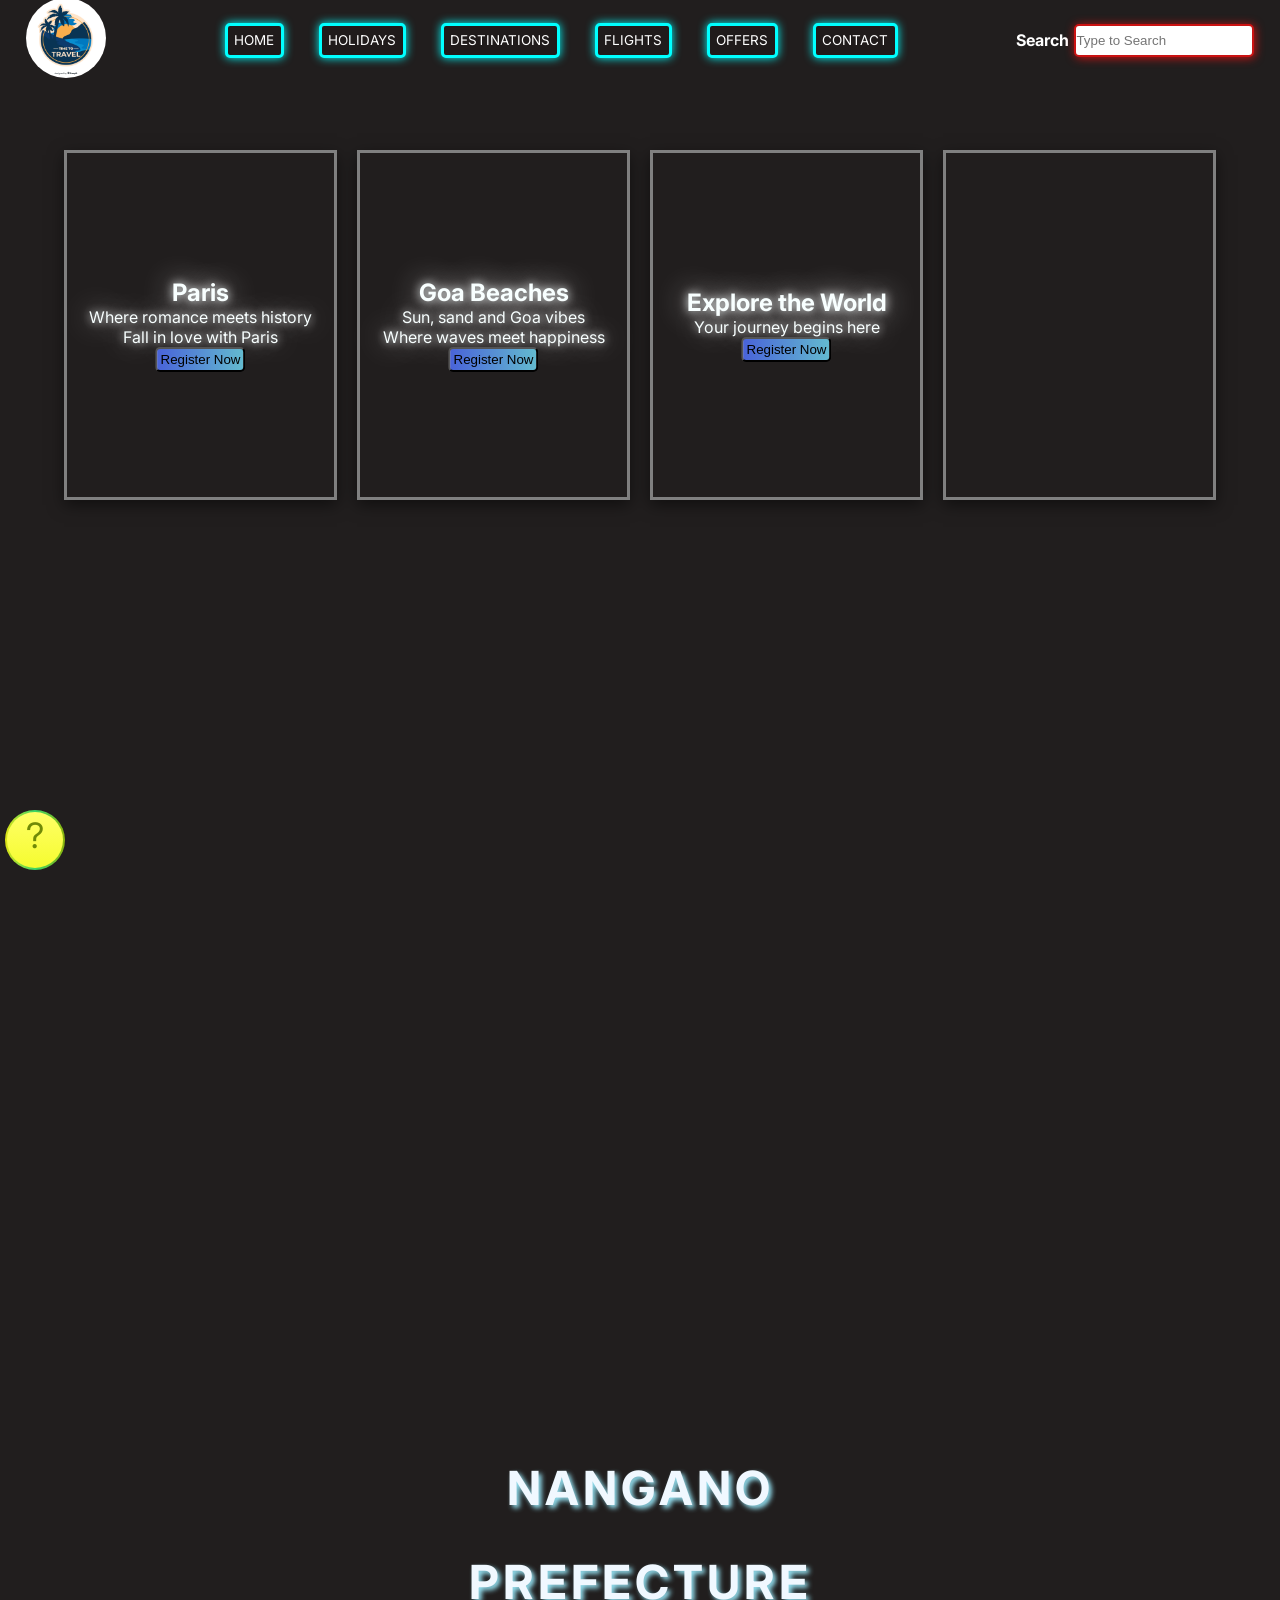
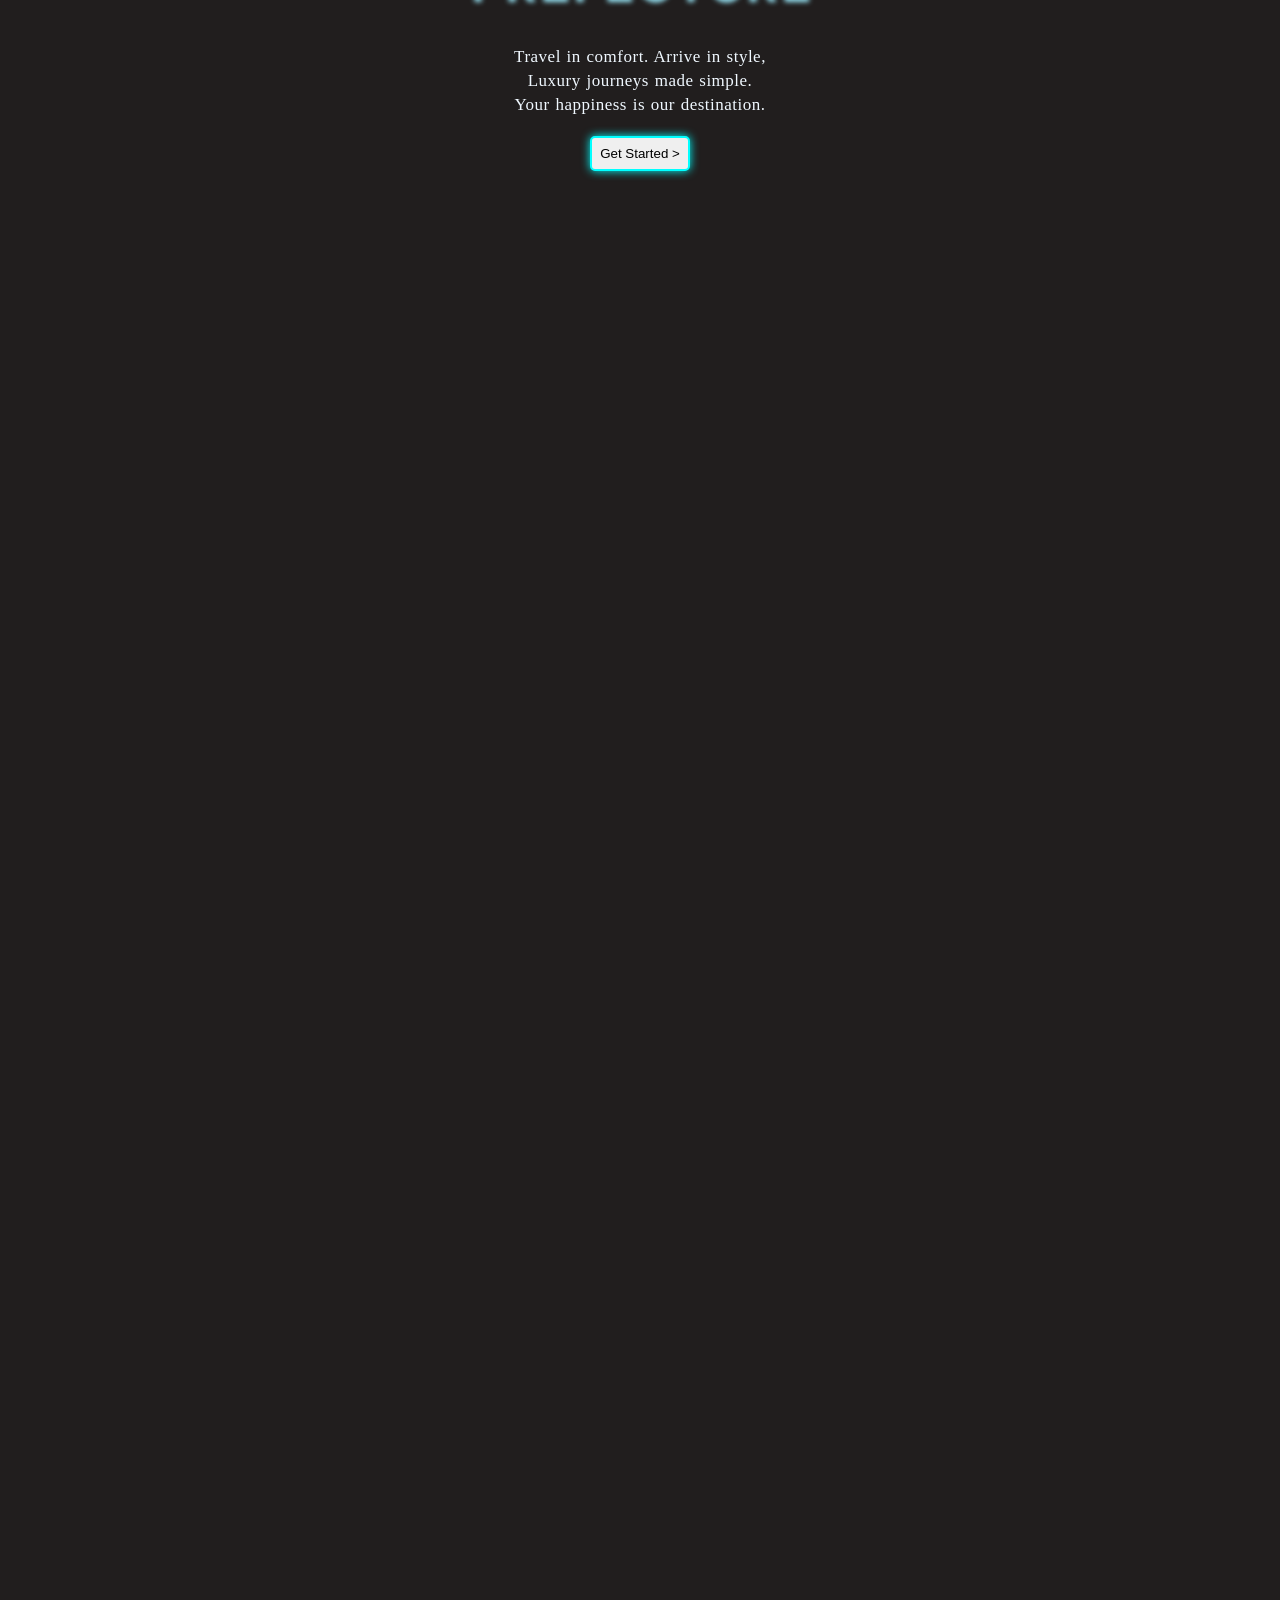
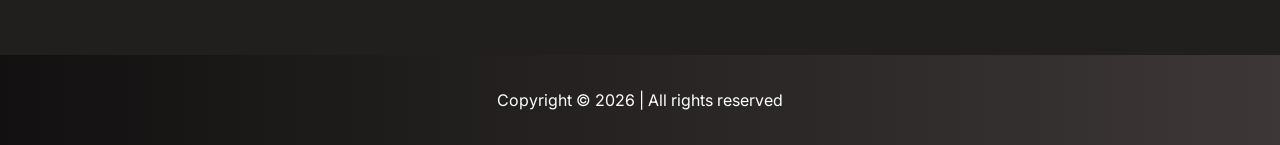
<file: index.html>
<!DOCTYPE html>
<html lang="en">

<head>
    <meta charset="UTF-8">
    <meta name="viewport" content="width=device-width, initial-scale=1.0">
    <title>Travels and Tours</title>
    <link rel="stylesheet" href="style.css">
    <link rel="preconnect" href="https://fonts.googleapis.com">
    <link rel="preconnect" href="https://fonts.gstatic.com" crossorigin>
    <link
        href="https://fonts.googleapis.com/css2?family=Inter:ital,opsz,wght@0,14..32,100..900;1,14..32,100..900&display=swap"
        rel="stylesheet">

    <link rel="preconnect" href="https://fonts.googleapis.com">
    <link rel="preconnect" href="https://fonts.gstatic.com" crossorigin>
    <link
        href="https://fonts.googleapis.com/css2?family=BBH+Bartle&family=Inter:ital,opsz,wght@0,14..32,100..900;1,14..32,100..900&display=swap"
        rel="stylesheet">

        <link rel="stylesheet" href="https://cdnjs.cloudflare.com/ajax/libs/font-awesome/6.5.1/css/all.min.css">

       <link rel="stylesheet" href="https://cdnjs.cloudflare.com/ajax/libs/font-awesome/6.5.1/css/all.min.css">

       <link href="https://unpkg.com/aos@2.3.1/dist/aos.css" rel="stylesheet">


</head>

<body style="background-color: rgb(33, 30, 30);">
    <div class="container">
        <header>
            <nav class="first">

                <div class="navbar">
                    <video src="vid1.mp4" loop muted autoplay plasinline></video>
                </div>

                <div class="img1">
                    <img src="img2.jpg" alt="logo" style="border-radius: 50%; width: 80px; position: fixed; left: 1%;">
                </div>

                <div class="nav-links" style="display: flex; justify-content: center; align-items: center; width: 100%; height: 100%; gap: 15px;">
                    <a href="index.html"
                        style="border: 2px solid cyan; border-radius: 5px; border-width: 3px; background-color: rgb(32, 27, 27); font-size: 13.5px;padding: 6.5px; box-shadow: 0 0 10px cyan;">HOME</a>
                    <a href="index2.html"
                        style="border: 2px solid cyan; border-radius: 5px;border-width: 3px; background-color: rgb(32, 27, 27); font-size: 13.5px; padding: 6.5px; box-shadow: 0 0 10px cyan;">HOLIDAYS</a>
                    <a href="index1.html"
                        style="border: 2px solid cyan; border-radius: 5px;border-width: 3px; background-color: rgb(32, 27, 27); font-size: 13.5px; padding: 6.5px; box-shadow: 0 0 10px cyan;;">DESTINATIONS</a>
                    <a href="index3.html"
                        style="border: 2px solid cyan; border-radius: 5px;border-width: 3px; background-color: rgb(32, 27, 27); font-size: 13.5px; padding: 6.5px; box-shadow: 0 0 10px cyan;">FLIGHTS</a>
                    <a href="index4.html"
                        style="border: 2px solid cyan; border-radius: 5px;border-width: 3px; background-color: rgb(32, 27, 27); font-size: 13.5px; padding: 6.5px; box-shadow: 0 0 10px cyan;">OFFERS</a>
                    <a href="index5.html"
                        style="border: 2px solid cyan; border-radius: 5px;border-width: 3px; background-color: rgb(32, 27, 27); font-size: 13.5px; padding: 6.5px; box-shadow: 0 0 10px cyan;">CONTACT</a>
                </div>


                <div class="Search-Bar">
                    <label for="search" style="color: rgb(255, 255, 255); font-weight: bold;">Search</label>
                    <input type="search" id="search" name="search" placeholder="Type to Search"
                        style="border-radius: 5px; border-color: black; box-sizing: border-box;  height: 33px; width: 180px; border: 2px solid rgb(203, 18, 18); box-shadow: 1px 1px 10px rgb(203, 18, 18);">
                </div>

            </nav>
        </header>
        <main>
            <section class="hero" data-aos="blur-zoom">
                <div class="loop">
                    <div class="nav-video">
                        <video src="vid4.mp4" loop autoplay muted playsinline
                            style="width: 17%; height: 43%; z-index: 1; "> happy journey</video>

                        <div class="overlay2">
                            <h2>Paris</h2>
                            <p>Where romance meets history<br>
                                Fall in love with Paris
                            </p>
                            <button
                                style="border-radius: 5px; padding: 3px; background-image: linear-gradient(to right, rgb(73, 99, 217), rgb(99, 186, 207)); cursor: pointer;">Register
                                Now</button>
                        </div>

                    </div>

                    <div class="nav-video1">
                        <video src="vid5.mp4" loop autoplay muted playsinline style="width: 17%; height: 43%;"></video>

                        <div class="overlay1">
                            <h2>Goa Beaches</h2>
                            <p>Sun, sand and Goa vibes<br>
                                Where waves meet happiness</p>
                            <button
                                style="border-radius: 5px; padding: 3px; background-image: linear-gradient(to right, rgb(73, 99, 217), rgb(99, 186, 207)); cursor: pointer;">Register
                                Now</button>
                        </div>


                    </div>

                    <div class="nav-video2">
                        <video src="vid6.mp4" loop autoplay muted playsinline
                            style="width: 17%; height: 42.7%;"></video>

                        <div class="overlay">
                            <h2>Explore the World</h2>
                            <p>Your journey begins here</p>
                            <button
                                style="border-radius: 5px; padding: 3px; background-image: linear-gradient(to right, rgb(73, 99, 217), rgb(99, 186, 207)); cursor: pointer;">Register
                                Now</button>
                        </div>

                    </div>

                    <div class="nav-video3">
                        <video src="vid7.mp4" loop autoplay muted playsinline></video>
                    </div>

                    <div class="vid">
                        <video src="vid3.mp4" loop autoplay muted plays-inline></video>
                    </div>
                </div>

                <div class="content">
                    <p>NANGANO <br><br> PREFECTURE</p>
                </div><br>



                <div class="catchy">
                    <p class="second" style="letter-spacing: 0.5px; word-spacing: 1px; font-size: 17px; line-height: 1.4;">
                        Travel in comfort. Arrive in style,<br>
                        Luxury journeys made simple.<br>
                        Your happiness is our destination.
                    </p>
                </div>

                <div class="button1">
                    <button
                        style="size: 20%; border: 2px solid cyan; box-shadow: 0 0 10px cyan; border-radius: 5px; padding: 8px; transition: all 0.5s; cursor: pointer;">Get
                        Started
                        &gt;</button>
                </div>


            </section>

            <section class="hero1" data-aos="blur-zoom">

                <video src="vid11.mp4" loop autoplay muted playsinline class="bg-video">
                </video>

                <div class="content1" style="color: rgb(241, 243, 245);">
                    <h1>NANGANO PREFECTURE</h1>
                    <p style="font-size: 17px;">Your happines is our destination</p>
                </div>

            </section>

            <section class="hero2" data-aos="blur-zoom">
                <video src="#" loop autoplay muted playsinline class="bg-video1">
                </video>

                <div class="content2">
                    <h1>TOP LOCATIONS TO VIEW ON</h1>
                    <center>
                        <p style="font-size: 17px; line-height: 2;">Visit Now</p>
                    </center>
                </div>

                <div class="content3" style="color: white;">
                    <center>
                        <h2>Bali</h2>
                    </center><br>
                    <center>
                        <p style="line-height: 1.4;">Bali is a beautiful island of indonesia <br> known for its
                            rich culture, Hindu temples,<br> scenic beaches,
                            lush rice terrace, and<br> vibrant traditions, making
                            it one of the<br> world's most popular tourist destinations.</p>
                    </center>
                </div>

                <div class="content4" style="color: white;">
                    <center>
                        <h2>Jog Falls</h2>
                    </center><br>
                    <center>
                        <p style="line-height: 1.4;">Jog Falls is a famous waterfall located in Karnataka,<br> India,
                            formed by the Sharavathi River. It is one of the,<br> highest waterfalls in the country
                            known for its breathtaking <br>height,
                            poweful water flow during the monsoon<br> that attracts nature lovers and tourists.</p>
                    </center>
                </div>

                <div class="content5" style="color: white;">
                    <center>
                        <h2>Assam's Fields</h2>
                    </center><br>
                    <center>
                        <p style="line-height: 1.4;">Assam's beautiful terraced fields are<br> lush green landscapes
                            shaped along gentle hills,<br>
                            where neatly layered farmlands reflect natural<br> harmony, rich soil, and the serene beauty
                            of <br>
                            rural Northeast India.
                    </center>
                    </p>
                </div>

                <!-- <div class="page">
                    <div class="video-marquee">
                        <div class="video-track">
                            <video src="vid12.mp4" muted autoplay loop></video>
                <video src="vid13.mp4" muted autoplay loop></video>
                <video src="vid14.mp4" muted autoplay loop></video>
                <video src="vid15.mp4" muted autoplay loop></video>
                <video src="vid16.mp4" muted autoplay loop></video>
                <video src="vid17.mp4" muted autoplay loop></video>

                <video src="vid12.mp4" muted autoplay loop></video>
                <video src="vid13.mp4" muted autoplay loop></video>
                <video src="vid14.mp4" muted autoplay loop></video>
                <video src="vid15.mp4" muted autoplay loop></video>
                <video src="vid16.mp4" muted autoplay loop></video>

                            

                        </div>
                    </div>
                </div> -->

                <div class="slide">
                    <div class="slide-track">

                        <img src="imag1.jpg" alt="i6">
                        <img src="imag2.jpg" alt="i7">
                        <img src="imag3.jpg" alt="i8">
                        <img src="imag4.jpg" alt="i9">
                        <img src="imag5.jpg" alt="i10">

                        <img src="imag6.jpg" alt="i6">
                        <img src="imag7.jpg" alt="i7">
                        <img src="imag8.jpg" alt="i8">
                        <img src="imag9.jpg" alt="i9">
                        <img src="imag10.jpg" alt="i10">

                        <img src="imag11.jpg" alt="i11">
                        <img src="imag1.jpg" alt="i12">
                        <img src="imag2.jpg" alt="i13">
                        <img src="imag3.jpg" alt="i14">
                        <img src="imag4.jpg" alt="i15">


                    </div>
                </div>

            </section>

            <section class="hero3" data-aos="blur-zoom">

                <video src="#" loop autoplay muted playsinline class="bg-video2">
                </video>

                <div class="content6">
                    <h1>TOP VISITORS</h1>
                    <p style="line-height: 2;">Experience</p>
                </div>

                <div class="content7" style="color: white;">
                    <center>
                        <h2>Rahul Sharma</h2><br>
                        <p style="line-height: 1.2;">"An amazing travel experience! Everything <br>was well organized,
                            from hotel bookings<br> to sightseeing. The team was very supportive<br>
                            and made our trip completely stress-free."</p>
                    </center>
                </div>

                <div class="content8" style="color: white;">
                    <center>
                        <h2>Ananya Verma</h2><br>
                        <p style="line-height: 1.4;">"I loved every part of the tour.<br> The destinations ere
                            beautiful,
                            and <br>the guide was very friendly and <br>knowledgeable. I would definitely <br>recommend
                            this travel service to<br>
                            everyone."
                    </center>
                    </p>
                </div>

                <div class="content9" style="color: white;">
                    <center>
                        <h2>Amit Singh</h2><br>
                        <p style="line-height: 1.4;">"Excellent service and great value<br> for money.
                            The ransport was comfortable,<br> and the itinerary
                            was perfectly planned.<br> One of the best travel
                            experiences I've had."</p>
                    </center>

                </div>

                <div class="content10" style="color: white;">
                    <center>
                        <h2>Priya Mehta</h2><br>
                        <p style="line-height: 1.4;">"A wonderful journey with unforgettable memories.<br> The staff was
                            polite and helpful
                            throughout<br> the trip.<br> I'm already planning my next tour with them."</p>
                    </center>
                </div>


            </section>

            <section class="hero4" data-aos="blur-zoom">
            
               <div class="content11">
                <h1>Meet Our Team</h1>
                <p>A diverse group of passionate professionals, each bringing unique skills and experience to drive innovation
                    and excellence in every project we undertake.
                </p>
               </div>

               
               <div class="team-container" style="display: flex; justify-content: space-around; flex-wrap: wrap; width: 100%; margin-top: 50px; text-align: center;">
                 
                 <div class="team-member" style="width: 200px; margin-bottom: 30px;">
                    <img src="img12.jpg" alt="image" style="height: 150px; width: 150px; object-fit: cover; border-radius: 5px; margin-bottom: 15px;">
                    <h2 style="color: white;">Tom White</h2>
                    <p><a style="text-decoration: none; color: blue;" href="#">CTO</a></p>
                    <p style="color: white; line-height: 1.6; font-size: 14px; margin-top: 10px;">Technical guru with a passion for developing scalable and secure cloud-based applications.</p>
                    <div style="margin-top: 15px;">
                        <a href="https://twitter.com/yourusername" target="_blank"><i class="fa-brands fa-x-twitter" style="font-size:20px; color: white; margin: 0 5px;"></i></a>
                        <a href="https://www.linkedin.com/in/ishan-srivastav-5290982a7/" target="_blank"><i class="fa-brands fa-linkedin" style="font-size: 20px; color: white; margin: 0 5px;"></i></a>
                    </div>
                 </div>

                 <div class="team-member" style="width: 200px; margin-bottom: 30px;">
                    <img src="img14.jpg" alt="image" style="height: 150px; width: 150px; object-fit: cover; border-radius: 5px; margin-bottom: 15px;">
                    <h2 style="color: white;">Lisa Thompson</h2>
                    <p><a style="text-decoration: none; color: blue;" href="#">Customer Success Manager</a></p>
                    <p style="color: white; line-height: 1.6; font-size: 14px; margin-top: 10px;">Dedicated to ensuring customer satisfaction and success, with a proactive approach to client support and retention.</p>
                    <div style="margin-top: 15px;">
                        <a href="https://twitter.com/yourusername" target="_blank"><i class="fa-brands fa-x-twitter" style="font-size:20px; color: white; margin: 0 5px;"></i></a>
                        <a href="https://www.linkedin.com/in/yourusername/" target="_blank"><i class="fa-brands fa-linkedin" style="font-size: 20px; color: white; margin: 0 5px;"></i></a>
                    </div>
                 </div>

                 <div class="team-member" style="width: 200px; margin-bottom: 30px;">
                    <img src="img13.jpg" alt="image" style="height: 150px; width: 150px; object-fit: cover; border-radius: 5px; margin-bottom: 15px;">
                    <h2 style="color: white;">Jillie Bernard</h2>
                    <p><a style="text-decoration: none; color: blue;" href="#">Founder & CEO</a></p>
                    <p style="color: white; line-height: 1.6; font-size: 14px; margin-top: 10px;">Visionary leader with over 15 years of experience in the tech industry, driving innovative SaaS solutions.</p>
                    <div style="margin-top: 15px;">
                        <a href="https://twitter.com/yourusername" target="_blank"><i class="fa-brands fa-x-twitter" style="font-size:20px; color: white; margin: 0 5px;"></i></a>
                        <a href="https://www.linkedin.com/in/yourusername/" target="_blank"><i class="fa-brands fa-linkedin" style="font-size: 20px; color: white; margin: 0 5px;"></i></a>
                    </div>
                 </div>

                 <div class="team-member" style="width: 200px; margin-bottom: 30px;">
                    <img src="img15.jpg" alt="image" style="height: 150px; width: 150px; object-fit: cover; border-radius: 5px; margin-bottom: 15px;">
                    <h2 style="color: white;">James Wilson</h2>
                    <p><a style="text-decoration: none; color: blue;" href="#">COO</a></p>
                    <p style="color: white; line-height: 1.6; font-size: 14px; margin-top: 10px;">Operations specialist with a background in scaling startups, ensuring smooth and efficient company operations.</p>
                    <div style="margin-top: 15px;">
                        <a href="https://twitter.com/yourusername" target="_blank"><i class="fa-brands fa-x-twitter" style="font-size:20px; color: white; margin: 0 5px;"></i></a>
                        <a href="https://www.linkedin.com/in/yourusername/" target="_blank"><i class="fa-brands fa-linkedin" style="font-size: 20px; color: white; margin: 0 5px;"></i></a>
                    </div>
                 </div>

                 <div class="team-member" style="width: 200px; margin-bottom: 30px;">
                    <img src="img16.jpg" alt="image" style="height: 150px; width: 150px; object-fit: cover; border-radius: 5px; margin-bottom: 15px;">
                    <h2 style="color: white;">David Mike</h2>
                    <p><a style="text-decoration: none; color: blue;" href="#">Director of Sales</a></p>
                    <p style="color: white; line-height: 1.6; font-size: 14px; margin-top: 10px;">Sales strategist with a proven track record of expanding market reach and driving revenue growth.</p>
                    <div style="margin-top: 15px;">
                        <a href="https://twitter.com/yourusername" target="_blank"><i class="fa-brands fa-x-twitter" style="font-size:20px; color: white; margin: 0 5px;"></i></a>
                        <a href="https://www.linkedin.com/in/yourusername/" target="_blank"><i class="fa-brands fa-linkedin" style="font-size: 20px; color: white; margin: 0 5px;"></i></a>
                    </div>
                 </div>

               </div>

            </section>
        </main>

        <!-- <div style="border-radius: 50%; width: 63px; position: fixed; z-index: 99999; top: 90%; left: 5px; padding: 2px; text-align: center; height: 63px; font-size: 37px;" class="help">?</div> -->

        <div style="border-radius: 50%; width: 60px; position: fixed; z-index: 99999; top: 90%; left: 5px; padding: 2px; text-align: center; height: 60px; font-size: 35px;" class="help">?</div>
         

     <footer>
        <div class="last" style="background: linear-gradient(to right, rgb(18, 16, 16), rgb(61, 55, 55)); height: 10%; position: absolute; width: 100%; color: white; display: flex; justify-content: center; align-items: center;">
        <p>Copyright &copy 2026 | All rights reserved</p>
        </div>
     </footer>
    </div>

   <script src="script.js"></script> 

   <div class="cursor">
        <div class="click-animation">
            <div class="shape circle big"></div>
            <div class="shape circle small"></div>
            <div class="shape triangle yellow"></div>
            <div class="shape triangle green"></div>
            <div class="shape disc"></div>
        </div>
    </div>

     <script>

        const cursorAnimation = document.querySelector(".cursor");
        const cursors = document.querySelectorAll(".cursor");

        document.addEventListener("click", (e) => {
            let x = e.clientX;
            let y = e.clientY;

            cursorAnimation.style.top = y + "px";
            cursorAnimation.style.left = x + "px";

            cursors.forEach((cursor) => {
                cursor.classList.add("active");
           

            function removeCursorActive(){
                cursor.classList.remove("active");
            }
              setTimeout(removeCursorActive, 1000);
             });

            let cursorClone = cursorAnimation.cloneNode(true);
            document.querySelector("body").appendChild(cursorClone);

            setTimeout(() => {
                cursorClone.remove();
            }, 1000);
        });

    </script>

<script src="https://unpkg.com/aos@2.3.1/dist/aos.js"></script>

<!-- <script>
    AOS.init({
      duration: 1200,
      once: false,
      mirror: true
    });
  </script> -->

  <script>
  AOS.init({
    duration: 1000,
    once: false,
    mirror: true
  });
</script>


   
</body>

</html>
</file>
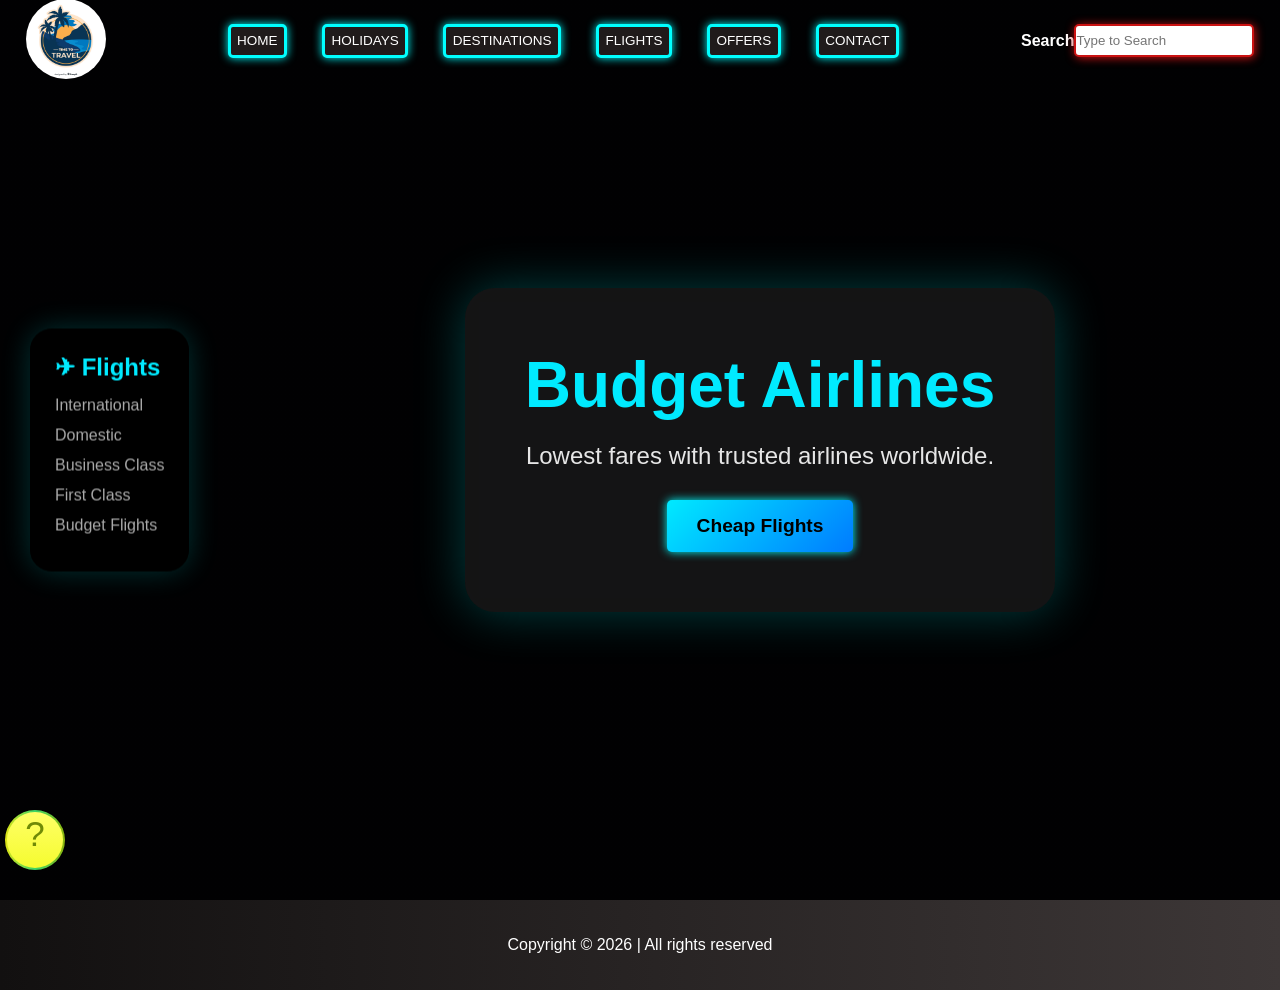
<file: budget-flights.html>
<!DOCTYPE html>
<html lang="en">
<head>
    <meta charset="UTF-8">
    <meta name="viewport" content="width=device-width, initial-scale=1.0">
    <title>SkyWay Travels - Budget Flights</title>
    <link rel="stylesheet" href="style3.css">
    <link href="https://fonts.googleapis.com/css2?family=Poppins:wght@300;400;500;600;700&display=swap" rel="stylesheet">
</head>
<body>
    <header>
            <nav class="first">
                <div class="navbar">
                    <video src="vid1.mp4" loop muted autoplay playsinline></video>
                </div>
                <div class="img1">
                    <img src="img2.jpg" alt="logo" style="border-radius: 50%; width: 80px; position: fixed; left: 1%; z-index: 999;">
                </div>
                <div class="nav-links" style="display: flex; justify-content: center; align-items: center; width: 100%; height: 100%; gap: 15px;">
                    <a href="index.html" style="border: 2px solid cyan; border-radius: 5px; border-width: 3px; background-color: rgb(32, 27, 27); font-size: 13.5px;padding: 6.5px; box-shadow: 0 0 10px cyan;">HOME</a>
                    <a href="index2.html" style="border: 2px solid cyan; border-radius: 5px;border-width: 3px; background-color: rgb(32, 27, 27); font-size: 13.5px; padding: 6.5px; box-shadow: 0 0 10px cyan;">HOLIDAYS</a>
                    <a href="index1.html" style="border: 2px solid cyan; border-radius: 5px;border-width: 3px; background-color: rgb(32, 27, 27); font-size: 13.5px; padding: 6.5px; box-shadow: 0 0 10px cyan;;">DESTINATIONS</a>
                    <a href="index3.html" style="border: 2px solid cyan; border-radius: 5px;border-width: 3px; background-color: rgb(32, 27, 27); font-size: 13.5px; padding: 6.5px; box-shadow: 0 0 10px cyan;">FLIGHTS</a>
                    <a href="index4.html" style="border: 2px solid cyan; border-radius: 5px;border-width: 3px; background-color: rgb(32, 27, 27); font-size: 13.5px; padding: 6.5px; box-shadow: 0 0 10px cyan;">OFFERS</a>
                    <a href="index5.html" style="border: 2px solid cyan; border-radius: 5px;border-width: 3px; background-color: rgb(32, 27, 27); font-size: 13.5px; padding: 6.5px; box-shadow: 0 0 10px cyan;">CONTACT</a>
                </div>
                <div class="Search-Bar">
                    <label for="search" style="color: rgb(255, 255, 255); font-weight: bold;">Search</label>
                    <input type="search" id="search" name="search" placeholder="Type to Search" style="border-radius: 5px; border-color: black; box-sizing: border-box;  height: 33px; width: 180px; border: 2px solid rgb(203, 18, 18); box-shadow: 1px 1px 10px rgb(203, 18, 18);">
                </div>
            </nav>
        </header>

<div class="flight-menu">
  <h2>✈ Flights</h2>
  <a href="international-flights.html">International</a>
  <a href="domestic-flights.html">Domestic</a>
  <a href="business-class.html">Business Class</a>
  <a href="first-class.html">First Class</a>
  <a href="budget-flights.html" class="active">Budget Flights</a>
</div>

<section class="flight-section budget" style="height: 100vh; display: flex; align-items: center; justify-content: center; text-align: center; color: white;">
  <div class="flight-content">
    <h1 style="font-size: 4rem; margin-bottom: 20px;">Budget Airlines</h1>
    <p style="font-size: 1.5rem; margin-bottom: 30px;">Lowest fares with trusted airlines worldwide.</p>
    <button style="padding: 15px 30px; font-size: 1.2rem; background-color: cyan; border: none; border-radius: 5px; cursor: pointer; color: black; font-weight: bold; box-shadow: 0 0 10px cyan;">Cheap Flights</button>
  </div>
</section>

     <div class="cursor">
        <div class="click-animation">
            <div class="shape circle big"></div>
            <div class="shape circle small"></div>
            <div class="shape triangle yellow"></div>
            <div class="shape triangle green"></div>
            <div class="shape disc"></div>
        </div>
    </div>

      <script>
        const cursorAnimation = document.querySelector(".cursor");
        const cursors = document.querySelectorAll(".cursor");

        document.addEventListener("click", (e) => {
            let x = e.clientX;
            let y = e.clientY;

            cursorAnimation.style.top = y + "px";
            cursorAnimation.style.left = x + "px";

            cursors.forEach((cursor) => {
                cursor.classList.add("active");

                function removeCursorActive() {
                    cursor.classList.remove("active");
                }
                setTimeout(removeCursorActive, 1000);
            });

            let cursorClone = cursorAnimation.cloneNode(true);
            document.querySelector("body").appendChild(cursorClone);

            setTimeout(() => {
                cursorClone.remove();
            }, 1000);
        });
    </script>
    <div style="border-radius: 50%; width: 60px; position: fixed; z-index: 99999; top: 90%; left: 5px; padding: 2px; text-align: center; height: 60px; font-size: 35px;" class="help">?</div>
    <footer>
        <div class="last" style="background: linear-gradient(to right, rgb(18, 16, 16), rgb(61, 55, 55)); height: 10%; position: absolute; width: 100%; color: white; display: flex; justify-content: center; align-items: center;">
        <p>Copyright &copy 2026 | All rights reserved</p>
        </div>
     </footer>
    <script src="flight.js"></script>
</body>
</html>
</file>
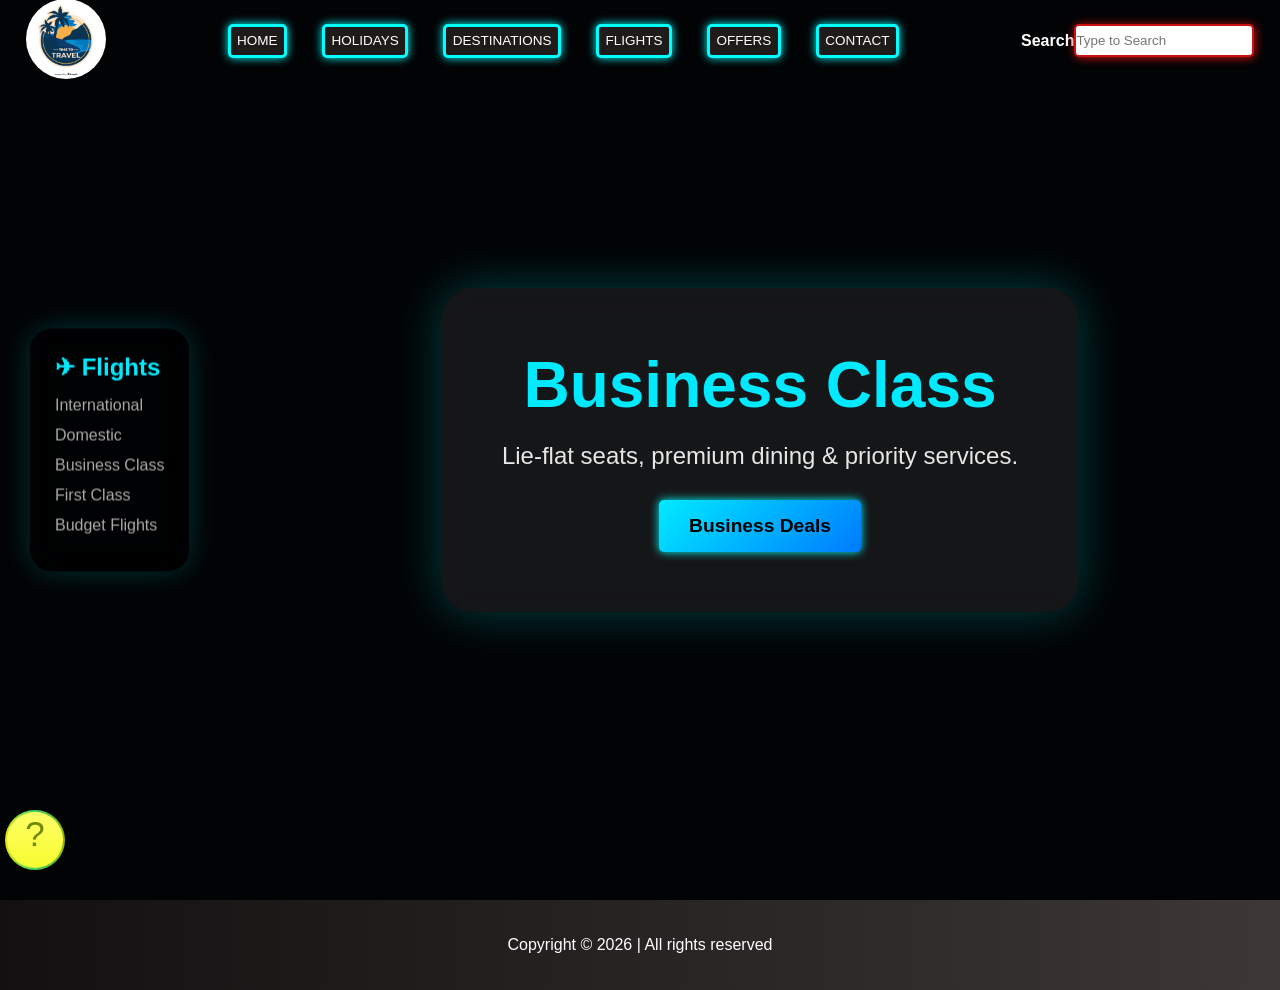
<file: business-class.html>
<!DOCTYPE html>
<html lang="en">
<head>
    <meta charset="UTF-8">
    <meta name="viewport" content="width=device-width, initial-scale=1.0">
    <title>SkyWay Travels - Business Class</title>
    <link rel="stylesheet" href="style3.css">
    <link href="https://fonts.googleapis.com/css2?family=Poppins:wght@300;400;500;600;700&display=swap" rel="stylesheet">
</head>
<body>
    <header>
            <nav class="first">
                <div class="navbar">
                    <video src="vid1.mp4" loop muted autoplay playsinline></video>
                </div>
                <div class="img1">
                    <img src="img2.jpg" alt="logo" style="border-radius: 50%; width: 80px; position: fixed; left: 1%; z-index: 999;">
                </div>
                <div class="nav-links" style="display: flex; justify-content: center; align-items: center; width: 100%; height: 100%; gap: 15px;">
                    <a href="index.html" style="border: 2px solid cyan; border-radius: 5px; border-width: 3px; background-color: rgb(32, 27, 27); font-size: 13.5px;padding: 6.5px; box-shadow: 0 0 10px cyan;">HOME</a>
                    <a href="index2.html" style="border: 2px solid cyan; border-radius: 5px;border-width: 3px; background-color: rgb(32, 27, 27); font-size: 13.5px; padding: 6.5px; box-shadow: 0 0 10px cyan;">HOLIDAYS</a>
                    <a href="index1.html" style="border: 2px solid cyan; border-radius: 5px;border-width: 3px; background-color: rgb(32, 27, 27); font-size: 13.5px; padding: 6.5px; box-shadow: 0 0 10px cyan;;">DESTINATIONS</a>
                    <a href="index3.html" style="border: 2px solid cyan; border-radius: 5px;border-width: 3px; background-color: rgb(32, 27, 27); font-size: 13.5px; padding: 6.5px; box-shadow: 0 0 10px cyan;">FLIGHTS</a>
                    <a href="index4.html" style="border: 2px solid cyan; border-radius: 5px;border-width: 3px; background-color: rgb(32, 27, 27); font-size: 13.5px; padding: 6.5px; box-shadow: 0 0 10px cyan;">OFFERS</a>
                    <a href="index5.html" style="border: 2px solid cyan; border-radius: 5px;border-width: 3px; background-color: rgb(32, 27, 27); font-size: 13.5px; padding: 6.5px; box-shadow: 0 0 10px cyan;">CONTACT</a>
                </div>
                <div class="Search-Bar">
                    <label for="search" style="color: rgb(255, 255, 255); font-weight: bold;">Search</label>
                    <input type="search" id="search" name="search" placeholder="Type to Search" style="border-radius: 5px; border-color: black; box-sizing: border-box;  height: 33px; width: 180px; border: 2px solid rgb(203, 18, 18); box-shadow: 1px 1px 10px rgb(203, 18, 18);">
                </div>
            </nav>
        </header>

<div class="flight-menu">
  <h2>✈ Flights</h2>
  <a href="international-flights.html">International</a>
  <a href="domestic-flights.html">Domestic</a>
  <a href="business-class.html" class="active">Business Class</a>
  <a href="first-class.html">First Class</a>
  <a href="budget-flights.html">Budget Flights</a>
</div>

<section class="flight-section business" style="height: 100vh; display: flex; align-items: center; justify-content: center; text-align: center; color: white;">
  <div class="flight-content">
    <h1 style="font-size: 4rem; margin-bottom: 20px;">Business Class</h1>
    <p style="font-size: 1.5rem; margin-bottom: 30px;">Lie-flat seats, premium dining & priority services.</p>
    <button style="padding: 15px 30px; font-size: 1.2rem; background-color: cyan; border: none; border-radius: 5px; cursor: pointer; color: black; font-weight: bold; box-shadow: 0 0 10px cyan;">Business Deals</button>
  </div>
</section>

     <div class="cursor">
        <div class="click-animation">
            <div class="shape circle big"></div>
            <div class="shape circle small"></div>
            <div class="shape triangle yellow"></div>
            <div class="shape triangle green"></div>
            <div class="shape disc"></div>
        </div>
    </div>

      <script>
        const cursorAnimation = document.querySelector(".cursor");
        const cursors = document.querySelectorAll(".cursor");

        document.addEventListener("click", (e) => {
            let x = e.clientX;
            let y = e.clientY;

            cursorAnimation.style.top = y + "px";
            cursorAnimation.style.left = x + "px";

            cursors.forEach((cursor) => {
                cursor.classList.add("active");

                function removeCursorActive() {
                    cursor.classList.remove("active");
                }
                setTimeout(removeCursorActive, 1000);
            });

            let cursorClone = cursorAnimation.cloneNode(true);
            document.querySelector("body").appendChild(cursorClone);

            setTimeout(() => {
                cursorClone.remove();
            }, 1000);
        });
    </script>
    <div style="border-radius: 50%; width: 60px; position: fixed; z-index: 99999; top: 90%; left: 5px; padding: 2px; text-align: center; height: 60px; font-size: 35px;" class="help">?</div>
    <footer>
        <div class="last" style="background: linear-gradient(to right, rgb(18, 16, 16), rgb(61, 55, 55)); height: 10%; position: absolute; width: 100%; color: white; display: flex; justify-content: center; align-items: center;">
        <p>Copyright &copy 2026 | All rights reserved</p>
        </div>
     </footer>
    <script src="flight.js"></script>
</body>
</html>
</file>
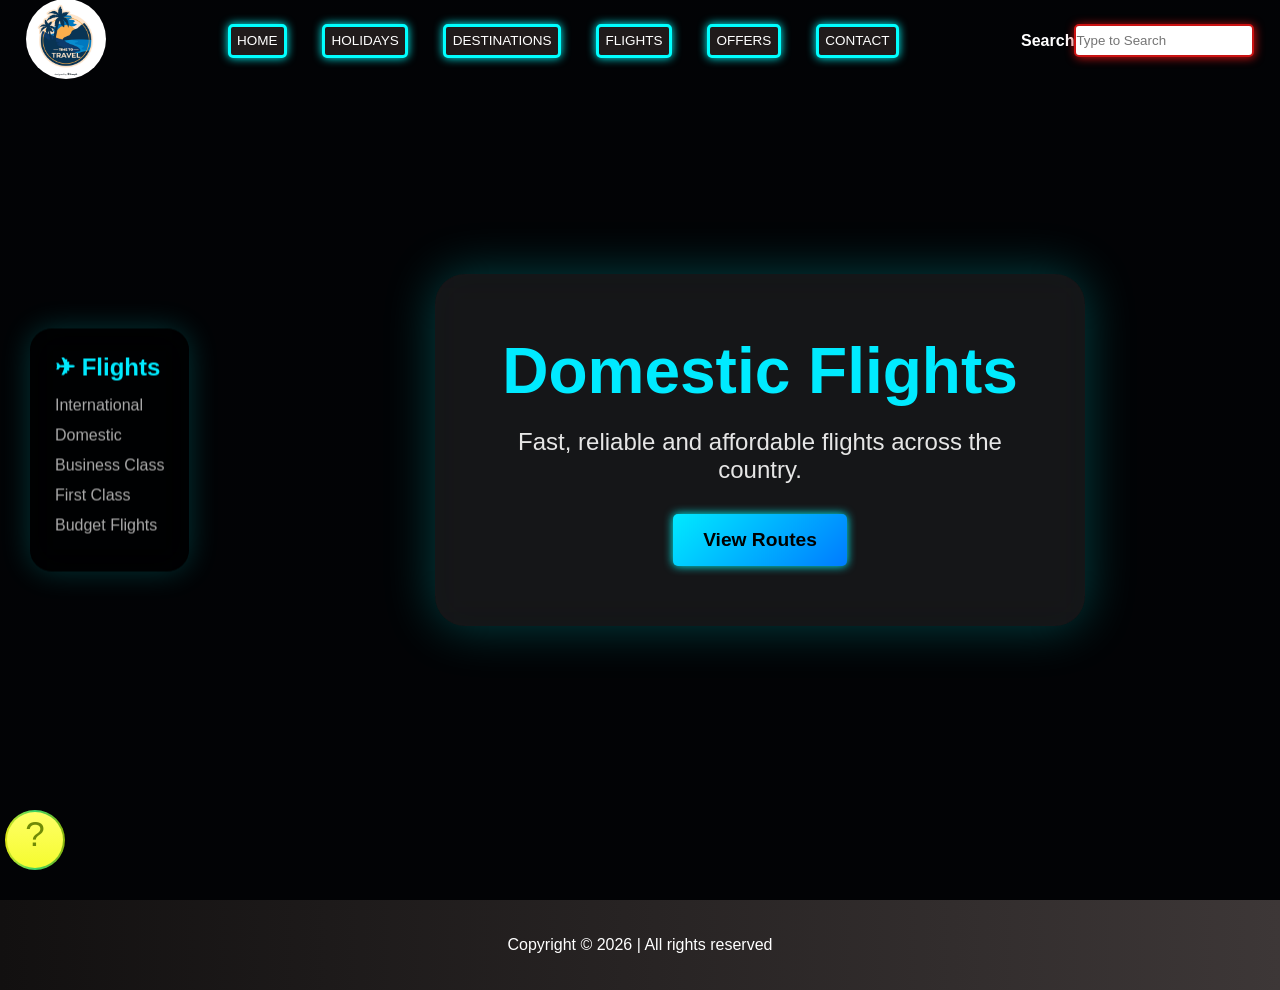
<file: domestic-flights.html>
<!DOCTYPE html>
<html lang="en">
<head>
    <meta charset="UTF-8">
    <meta name="viewport" content="width=device-width, initial-scale=1.0">
    <title>SkyWay Travels - Domestic Flights</title>
    <link rel="stylesheet" href="style3.css">
    <link href="https://fonts.googleapis.com/css2?family=Poppins:wght@300;400;500;600;700&display=swap" rel="stylesheet">
</head>
<body>
    <header>
            <nav class="first">
                <div class="navbar">
                    <video src="vid1.mp4" loop muted autoplay playsinline></video>
                </div>
                <div class="img1">
                    <img src="img2.jpg" alt="logo" style="border-radius: 50%; width: 80px; position: fixed; left: 1%; z-index: 999;">
                </div>
                <div class="nav-links" style="display: flex; justify-content: center; align-items: center; width: 100%; height: 100%; gap: 15px;">
                    <a href="index.html" style="border: 2px solid cyan; border-radius: 5px; border-width: 3px; background-color: rgb(32, 27, 27); font-size: 13.5px;padding: 6.5px; box-shadow: 0 0 10px cyan;">HOME</a>
                    <a href="index2.html" style="border: 2px solid cyan; border-radius: 5px;border-width: 3px; background-color: rgb(32, 27, 27); font-size: 13.5px; padding: 6.5px; box-shadow: 0 0 10px cyan;">HOLIDAYS</a>
                    <a href="index1.html" style="border: 2px solid cyan; border-radius: 5px;border-width: 3px; background-color: rgb(32, 27, 27); font-size: 13.5px; padding: 6.5px; box-shadow: 0 0 10px cyan;;">DESTINATIONS</a>
                    <a href="index3.html" style="border: 2px solid cyan; border-radius: 5px;border-width: 3px; background-color: rgb(32, 27, 27); font-size: 13.5px; padding: 6.5px; box-shadow: 0 0 10px cyan;">FLIGHTS</a>
                    <a href="index4.html" style="border: 2px solid cyan; border-radius: 5px;border-width: 3px; background-color: rgb(32, 27, 27); font-size: 13.5px; padding: 6.5px; box-shadow: 0 0 10px cyan;">OFFERS</a>
                    <a href="index5.html" style="border: 2px solid cyan; border-radius: 5px;border-width: 3px; background-color: rgb(32, 27, 27); font-size: 13.5px; padding: 6.5px; box-shadow: 0 0 10px cyan;">CONTACT</a>
                </div>
                <div class="Search-Bar">
                    <label for="search" style="color: rgb(255, 255, 255); font-weight: bold;">Search</label>
                    <input type="search" id="search" name="search" placeholder="Type to Search" style="border-radius: 5px; border-color: black; box-sizing: border-box;  height: 33px; width: 180px; border: 2px solid rgb(203, 18, 18); box-shadow: 1px 1px 10px rgb(203, 18, 18);">
                </div>
            </nav>
        </header>

<div class="flight-menu">
  <h2>✈ Flights</h2>
  <a href="international-flights.html">International</a>
  <a href="domestic-flights.html" class="active">Domestic</a>
  <a href="business-class.html">Business Class</a>
  <a href="first-class.html">First Class</a>
  <a href="budget-flights.html">Budget Flights</a>
</div>

<section class="flight-section domestic" style="height: 100vh; display: flex; align-items: center; justify-content: center; text-align: center; color: white;">
  <div class="flight-content">
    <h1 style="font-size: 4rem; margin-bottom: 20px;">Domestic Flights</h1>
    <p style="font-size: 1.5rem; margin-bottom: 30px;">Fast, reliable and affordable flights across the country.</p>
    <button style="padding: 15px 30px; font-size: 1.2rem; background-color: cyan; border: none; border-radius: 5px; cursor: pointer; color: black; font-weight: bold; box-shadow: 0 0 10px cyan;">View Routes</button>
  </div>
</section>

     <div class="cursor">
        <div class="click-animation">
            <div class="shape circle big"></div>
            <div class="shape circle small"></div>
            <div class="shape triangle yellow"></div>
            <div class="shape triangle green"></div>
            <div class="shape disc"></div>
        </div>
    </div>

      <script>
        const cursorAnimation = document.querySelector(".cursor");
        const cursors = document.querySelectorAll(".cursor");

        document.addEventListener("click", (e) => {
            let x = e.clientX;
            let y = e.clientY;

            cursorAnimation.style.top = y + "px";
            cursorAnimation.style.left = x + "px";

            cursors.forEach((cursor) => {
                cursor.classList.add("active");

                function removeCursorActive() {
                    cursor.classList.remove("active");
                }
                setTimeout(removeCursorActive, 1000);
            });

            let cursorClone = cursorAnimation.cloneNode(true);
            document.querySelector("body").appendChild(cursorClone);

            setTimeout(() => {
                cursorClone.remove();
            }, 1000);
        });
    </script>
    <div style="border-radius: 50%; width: 60px; position: fixed; z-index: 99999; top: 90%; left: 5px; padding: 2px; text-align: center; height: 60px; font-size: 35px;" class="help">?</div>
    <footer>
        <div class="last" style="background: linear-gradient(to right, rgb(18, 16, 16), rgb(61, 55, 55)); height: 10%; position: absolute; width: 100%; color: white; display: flex; justify-content: center; align-items: center;">
        <p>Copyright &copy 2026 | All rights reserved</p>
        </div>
     </footer>
    <script src="flight.js"></script>
</body>
</html>
</file>
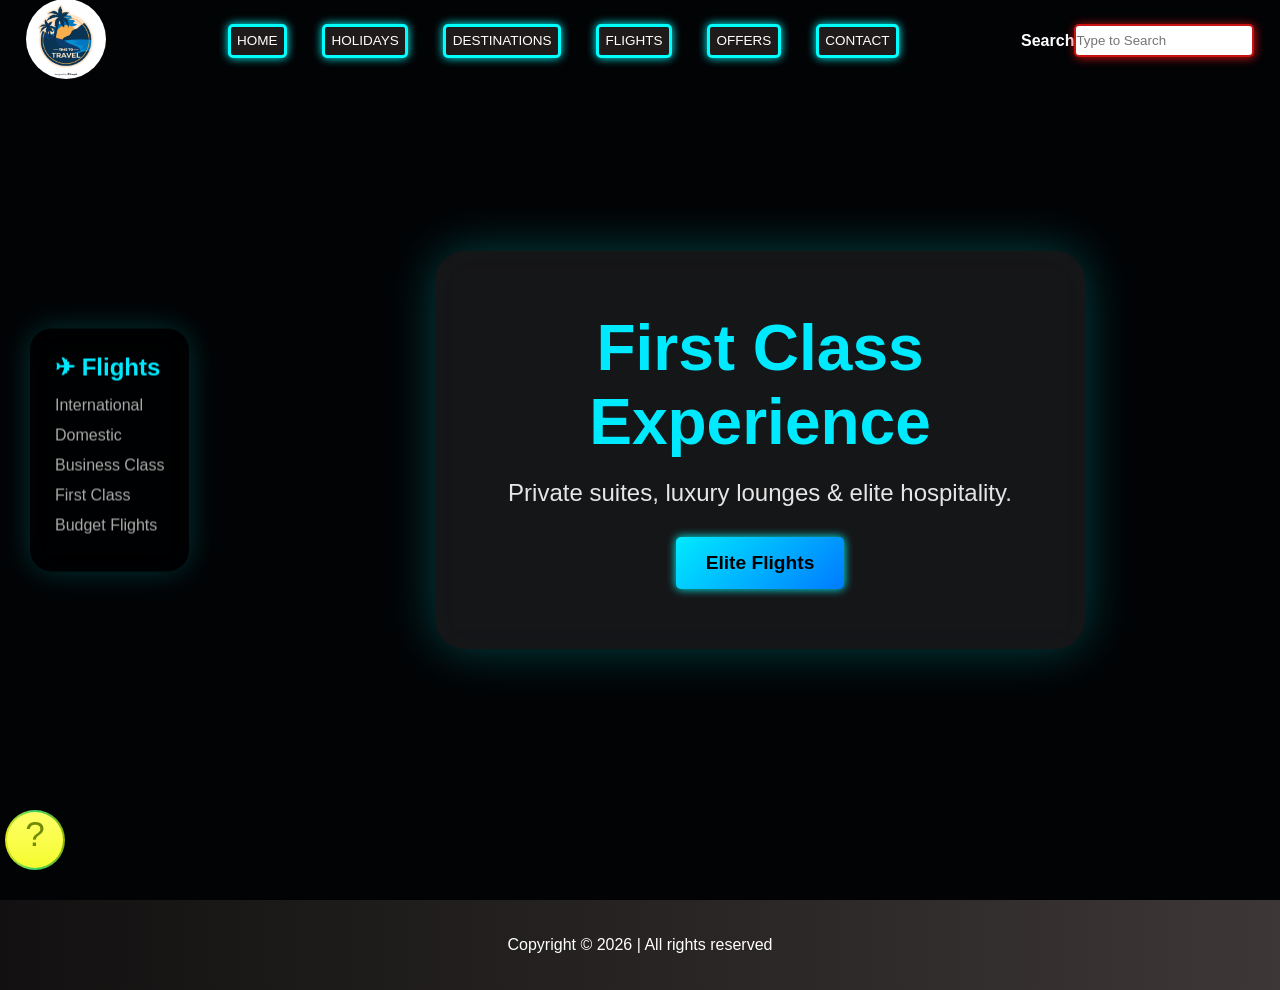
<file: first-class.html>
<!DOCTYPE html>
<html lang="en">
<head>
    <meta charset="UTF-8">
    <meta name="viewport" content="width=device-width, initial-scale=1.0">
    <title>SkyWay Travels - First Class</title>
    <link rel="stylesheet" href="style3.css">
    <link href="https://fonts.googleapis.com/css2?family=Poppins:wght@300;400;500;600;700&display=swap" rel="stylesheet">
</head>
<body>
    <header>
            <nav class="first">
                <div class="navbar">
                    <video src="vid1.mp4" loop muted autoplay playsinline></video>
                </div>
                <div class="img1">
                    <img src="img2.jpg" alt="logo" style="border-radius: 50%; width: 80px; position: fixed; left: 1%; z-index: 999;">
                </div>
                <div class="nav-links" style="display: flex; justify-content: center; align-items: center; width: 100%; height: 100%; gap: 15px;">
                    <a href="index.html" style="border: 2px solid cyan; border-radius: 5px; border-width: 3px; background-color: rgb(32, 27, 27); font-size: 13.5px;padding: 6.5px; box-shadow: 0 0 10px cyan;">HOME</a>
                    <a href="index2.html" style="border: 2px solid cyan; border-radius: 5px;border-width: 3px; background-color: rgb(32, 27, 27); font-size: 13.5px; padding: 6.5px; box-shadow: 0 0 10px cyan;">HOLIDAYS</a>
                    <a href="index1.html" style="border: 2px solid cyan; border-radius: 5px;border-width: 3px; background-color: rgb(32, 27, 27); font-size: 13.5px; padding: 6.5px; box-shadow: 0 0 10px cyan;;">DESTINATIONS</a>
                    <a href="index3.html" style="border: 2px solid cyan; border-radius: 5px;border-width: 3px; background-color: rgb(32, 27, 27); font-size: 13.5px; padding: 6.5px; box-shadow: 0 0 10px cyan;">FLIGHTS</a>
                    <a href="index4.html" style="border: 2px solid cyan; border-radius: 5px;border-width: 3px; background-color: rgb(32, 27, 27); font-size: 13.5px; padding: 6.5px; box-shadow: 0 0 10px cyan;">OFFERS</a>
                    <a href="index5.html" style="border: 2px solid cyan; border-radius: 5px;border-width: 3px; background-color: rgb(32, 27, 27); font-size: 13.5px; padding: 6.5px; box-shadow: 0 0 10px cyan;">CONTACT</a>
                </div>
                <div class="Search-Bar">
                    <label for="search" style="color: rgb(255, 255, 255); font-weight: bold;">Search</label>
                    <input type="search" id="search" name="search" placeholder="Type to Search" style="border-radius: 5px; border-color: black; box-sizing: border-box;  height: 33px; width: 180px; border: 2px solid rgb(203, 18, 18); box-shadow: 1px 1px 10px rgb(203, 18, 18);">
                </div>
            </nav>
        </header>

<div class="flight-menu">
  <h2>✈ Flights</h2>
  <a href="international-flights.html">International</a>
  <a href="domestic-flights.html">Domestic</a>
  <a href="business-class.html">Business Class</a>
  <a href="first-class.html" class="active">First Class</a>
  <a href="budget-flights.html">Budget Flights</a>
</div>

<section class="flight-section first" style="height: 100vh; display: flex; align-items: center; justify-content: center; text-align: center; color: white;">
  <div class="flight-content">
    <h1 style="font-size: 4rem; margin-bottom: 20px;">First Class Experience</h1>
    <p style="font-size: 1.5rem; margin-bottom: 30px;">Private suites, luxury lounges & elite hospitality.</p>
    <button style="padding: 15px 30px; font-size: 1.2rem; background-color: cyan; border: none; border-radius: 5px; cursor: pointer; color: black; font-weight: bold; box-shadow: 0 0 10px cyan;">Elite Flights</button>
  </div>
</section>

     <div class="cursor">
        <div class="click-animation">
            <div class="shape circle big"></div>
            <div class="shape circle small"></div>
            <div class="shape triangle yellow"></div>
            <div class="shape triangle green"></div>
            <div class="shape disc"></div>
        </div>
    </div>

      <script>
        const cursorAnimation = document.querySelector(".cursor");
        const cursors = document.querySelectorAll(".cursor");

        document.addEventListener("click", (e) => {
            let x = e.clientX;
            let y = e.clientY;

            cursorAnimation.style.top = y + "px";
            cursorAnimation.style.left = x + "px";

            cursors.forEach((cursor) => {
                cursor.classList.add("active");

                function removeCursorActive() {
                    cursor.classList.remove("active");
                }
                setTimeout(removeCursorActive, 1000);
            });

            let cursorClone = cursorAnimation.cloneNode(true);
            document.querySelector("body").appendChild(cursorClone);

            setTimeout(() => {
                cursorClone.remove();
            }, 1000);
        });
    </script>
    <div style="border-radius: 50%; width: 60px; position: fixed; z-index: 99999; top: 90%; left: 5px; padding: 2px; text-align: center; height: 60px; font-size: 35px;" class="help">?</div>
    <footer>
        <div class="last" style="background: linear-gradient(to right, rgb(18, 16, 16), rgb(61, 55, 55)); height: 10%; position: absolute; width: 100%; color: white; display: flex; justify-content: center; align-items: center;">
        <p>Copyright &copy 2026 | All rights reserved</p>
        </div>
     </footer>
    <script src="flight.js"></script>
</body>
</html>
</file>
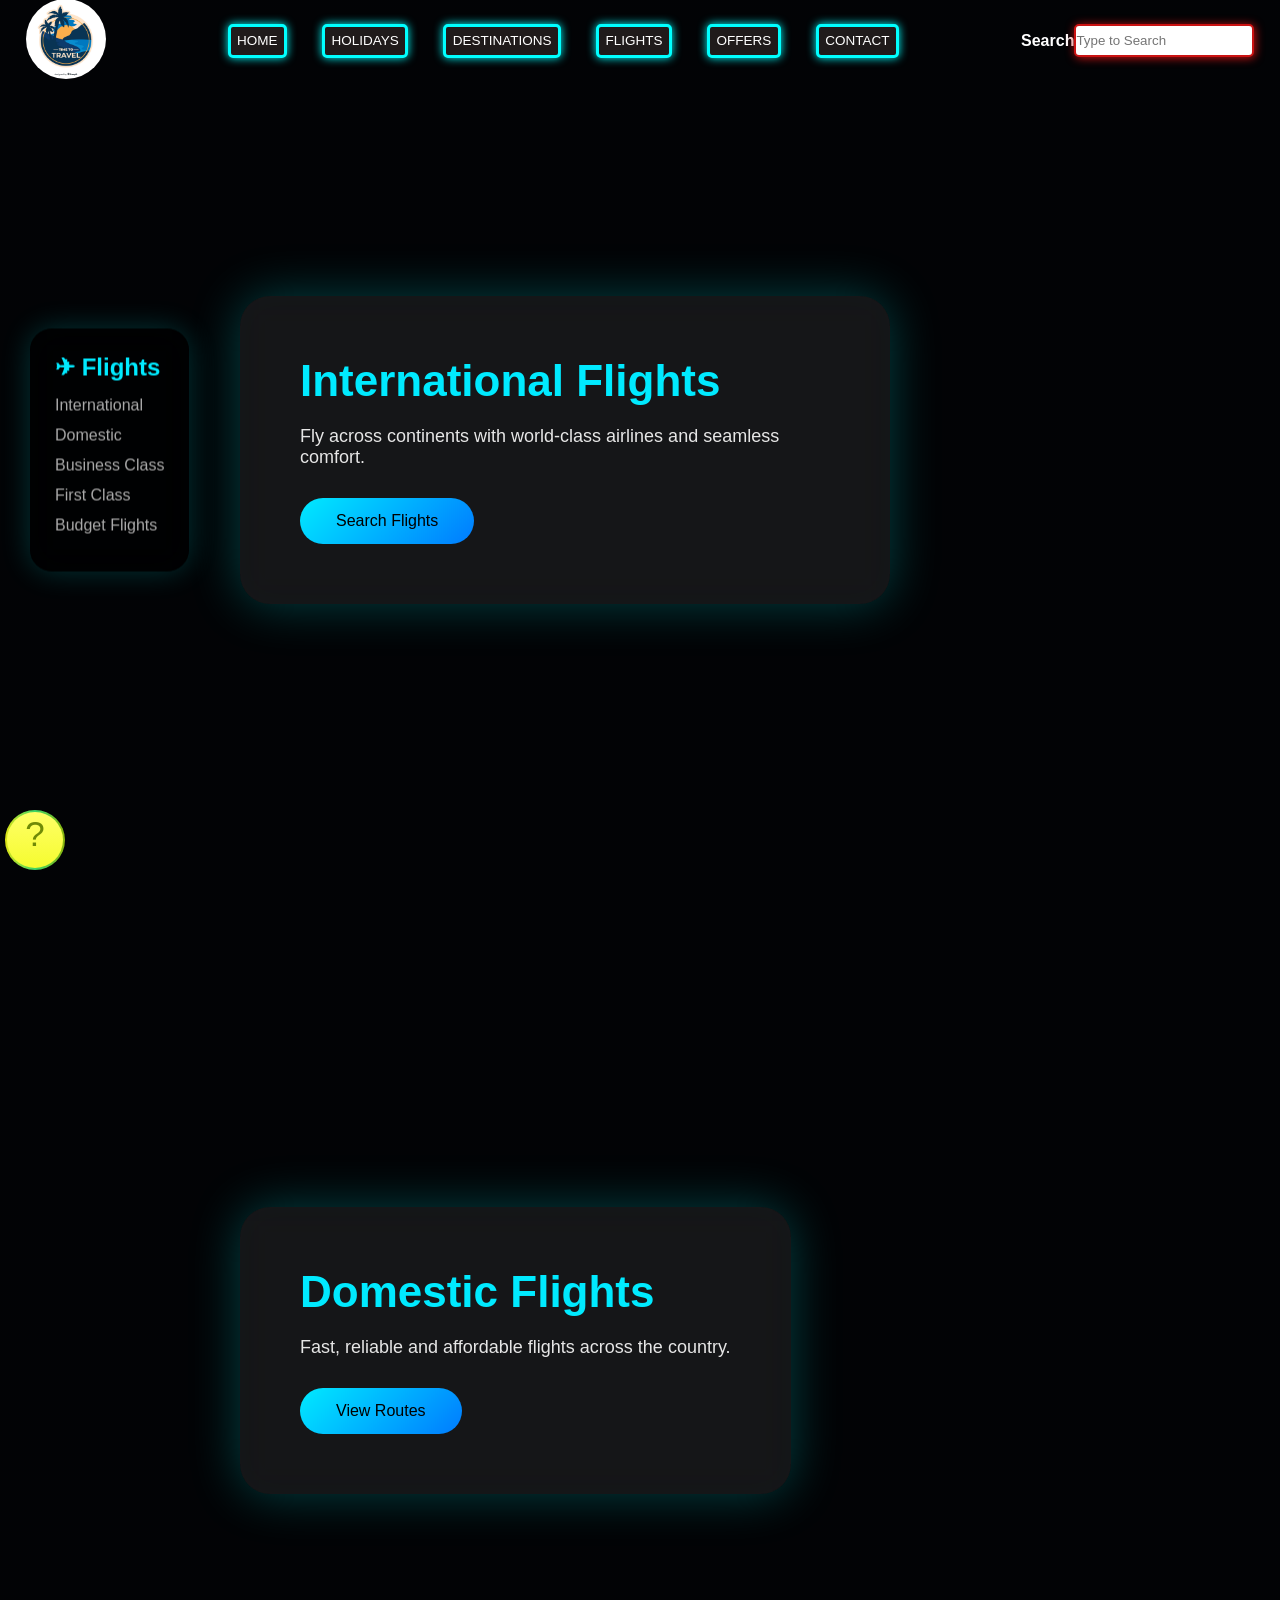
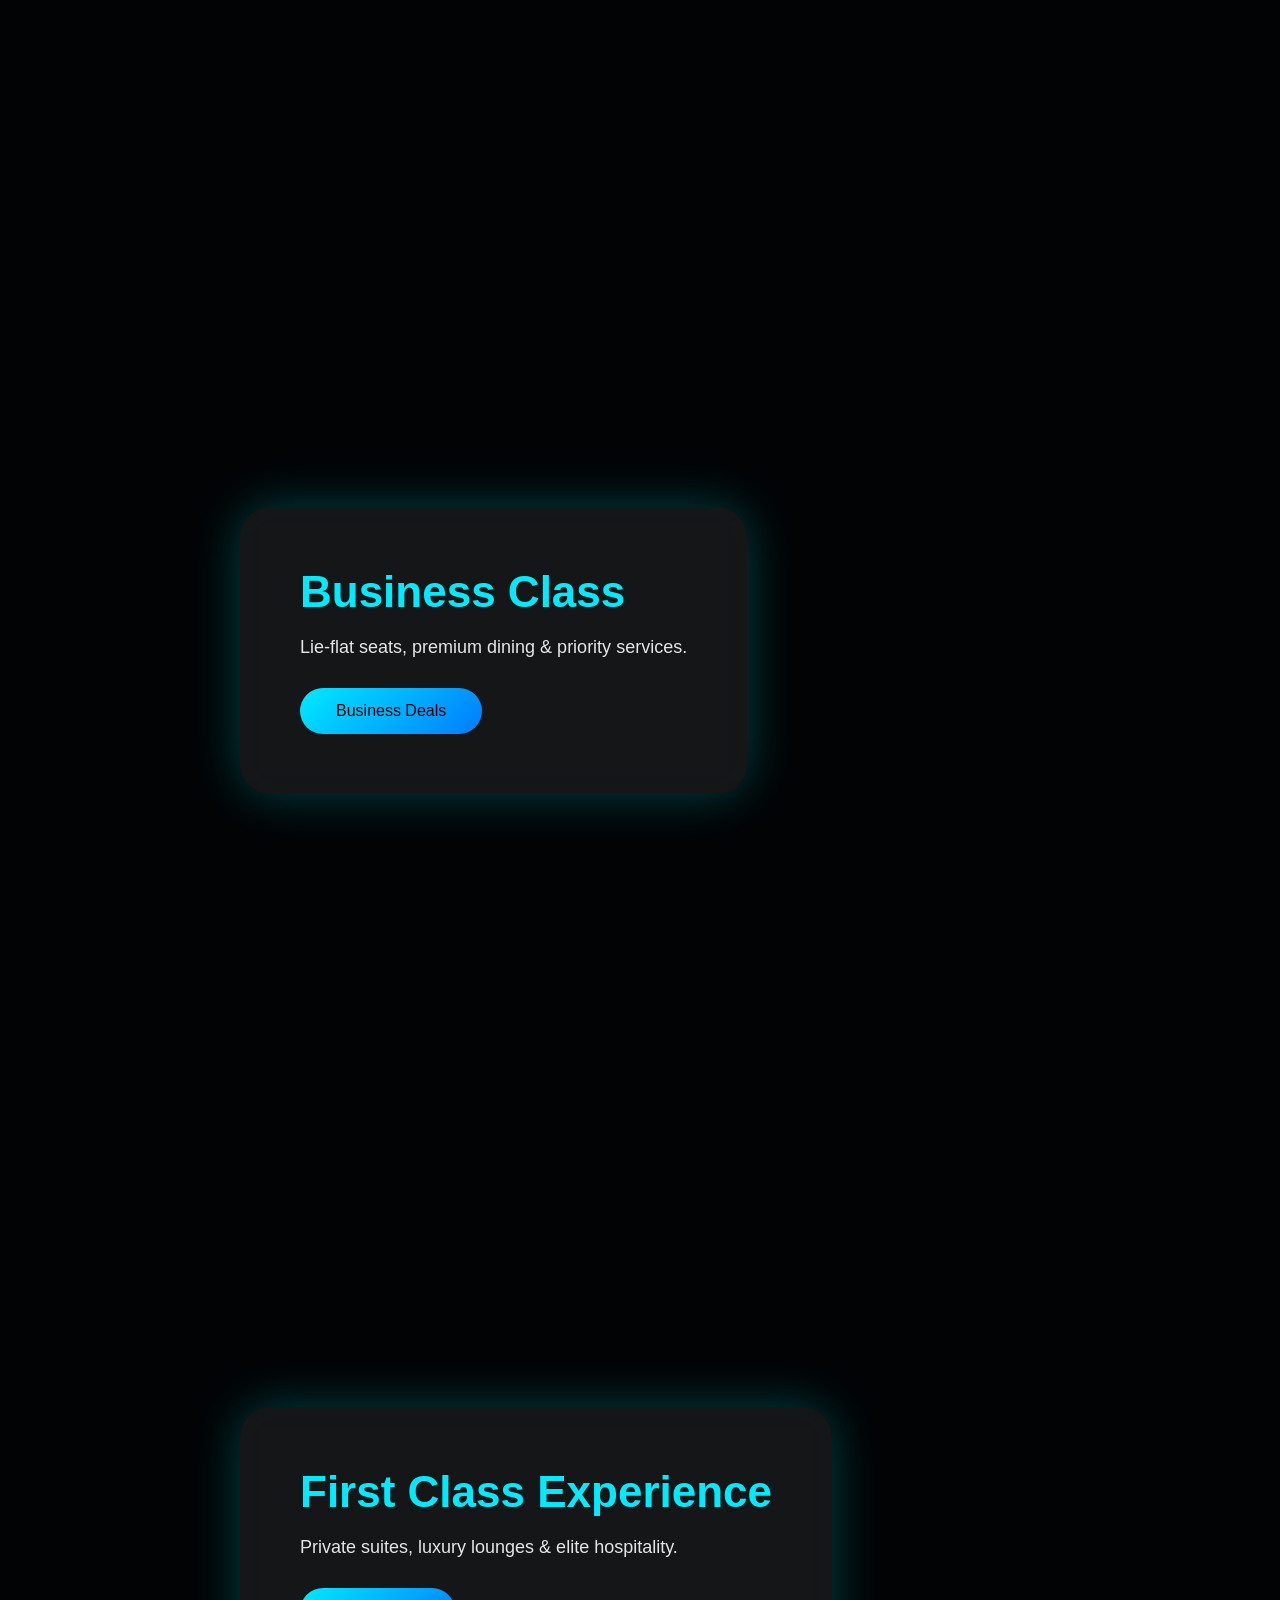
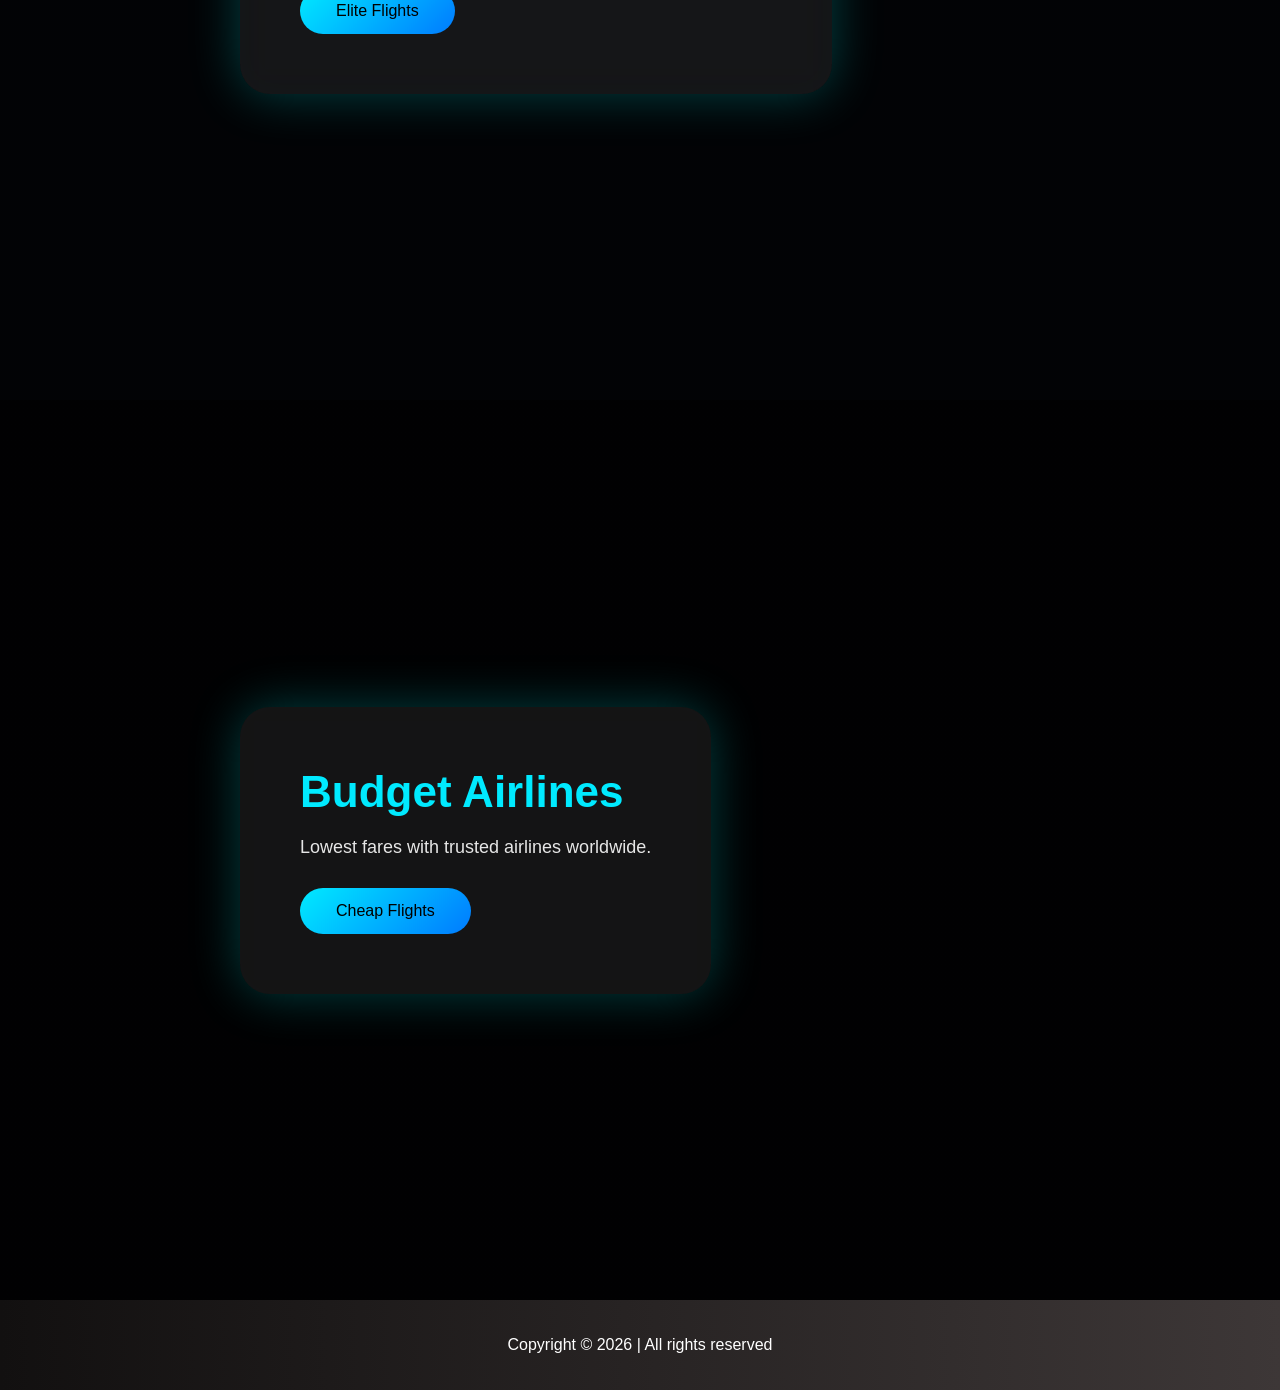
<file: index3.html>
<!DOCTYPE html>
<html lang="en">
<head>
    <meta charset="UTF-8">
    <meta name="viewport" content="width=device-width, initial-scale=1.0">
    <title>SkyWay Travels - Book Your Flight</title>
    <link rel="stylesheet" href="style3.css">
    <link href="https://fonts.googleapis.com/css2?family=Poppins:wght@300;400;500;600;700&display=swap" rel="stylesheet">
</head>
<body>
    <!-- Navigation -->
    <!-- <nav class="navbar">
        <div class="nav-container">
            <a href="#" class="logo">✈️ SkyWay</a>
            <ul class="nav-links">
                <li><a href="#hero">Home</a></li>
                <li><a href="#search">Book Flight</a></li>
                <li><a href="#destinations">Destinations</a></li>
                <li><a href="#deals">Deals</a></li>
                <li><a href="#services">Services</a></li>
                <li><a href="#testimonials">Reviews</a></li>
                <li><a href="#contact">Contact</a></li>
            </ul>
            <button class="mobile-menu-btn">☰</button>
        </div>
    </nav> -->

    <header>
            <nav class="first">

                <div class="navbar">
                    <video src="vid1.mp4" loop muted autoplay plasinline></video>
                </div>

                <div class="img1">
                    <img src="img2.jpg" alt="logo" style="border-radius: 50%; width: 80px; position: fixed; left: 1%; z-index: 999;">
                </div>

                <div class="nav-links" style="display: flex; justify-content: center; align-items: center; width: 100%; height: 100%; gap: 15px;">
                    <a href="index.html"
                        style="border: 2px solid cyan; border-radius: 5px; border-width: 3px; background-color: rgb(32, 27, 27); font-size: 13.5px;padding: 6.5px; box-shadow: 0 0 10px cyan;">HOME</a>
                    <a href="index2.html"
                        style="border: 2px solid cyan; border-radius: 5px;border-width: 3px; background-color: rgb(32, 27, 27); font-size: 13.5px; padding: 6.5px; box-shadow: 0 0 10px cyan;">HOLIDAYS</a>
                    <a href="index1.html"
                        style="border: 2px solid cyan; border-radius: 5px;border-width: 3px; background-color: rgb(32, 27, 27); font-size: 13.5px; padding: 6.5px; box-shadow: 0 0 10px cyan;;">DESTINATIONS</a>
                    <a href="index3.html"
                        style="border: 2px solid cyan; border-radius: 5px;border-width: 3px; background-color: rgb(32, 27, 27); font-size: 13.5px; padding: 6.5px; box-shadow: 0 0 10px cyan;">FLIGHTS</a>
                    <a href="index4.html"
                        style="border: 2px solid cyan; border-radius: 5px;border-width: 3px; background-color: rgb(32, 27, 27); font-size: 13.5px; padding: 6.5px; box-shadow: 0 0 10px cyan;">OFFERS</a>
                    <a href="index5.html"
                        style="border: 2px solid cyan; border-radius: 5px;border-width: 3px; background-color: rgb(32, 27, 27); font-size: 13.5px; padding: 6.5px; box-shadow: 0 0 10px cyan;">CONTACT</a>
                </div>


                <div class="Search-Bar">
                    <label for="search" style="color: rgb(255, 255, 255); font-weight: bold;">Search</label>
                    <input type="search" id="search" name="search" placeholder="Type to Search"
                        style="border-radius: 5px; border-color: black; box-sizing: border-box;  height: 33px; width: 180px; border: 2px solid rgb(203, 18, 18); box-shadow: 1px 1px 10px rgb(203, 18, 18);">
                </div>

            </nav>
        </header>


       <!-- ===== Flight Menu ===== -->
<div class="flight-menu">
  <h2>✈ Flights</h2>
  <a href="international-flights.html">International</a>
  <a href="domestic-flights.html">Domestic</a>
  <a href="business-class.html">Business Class</a>
  <a href="first-class.html">First Class</a>
  <a href="budget-flights.html">Budget Flights</a>
</div>

<!-- ===== Sections (Pages on Scroll) ===== -->
<section id="international" class="flight-section international">
  <div class="flight-content">
    <h1>International Flights</h1>
    <p>Fly across continents with world-class airlines and seamless comfort.</p>
    <button>Search Flights</button>
  </div>
</section>

<section id="domestic" class="flight-section domestic">
  <div class="flight-content">
    <h1>Domestic Flights</h1>
    <p>Fast, reliable and affordable flights across the country.</p>
    <button>View Routes</button>
  </div>
</section>

<section id="business" class="flight-section business">
  <div class="flight-content">
    <h1>Business Class</h1>
    <p>Lie-flat seats, premium dining & priority services.</p>
    <button>Business Deals</button>
  </div>
</section>

<section id="first" class="flight-section first">
  <div class="flight-content">
    <h1>First Class Experience</h1>
    <p>Private suites, luxury lounges & elite hospitality.</p>
    <button>Elite Flights</button>
  </div>
</section>

<section id="budget" class="flight-section budget">
  <div class="flight-content">
    <h1>Budget Airlines</h1>
    <p>Lowest fares with trusted airlines worldwide.</p>
    <button>Cheap Flights</button>
  </div>
</section>



     <div class="cursor">
        <div class="click-animation">
            <div class="shape circle big"></div>
            <div class="shape circle small"></div>
            <div class="shape triangle yellow"></div>
            <div class="shape triangle green"></div>
            <div class="shape disc"></div>
        </div>
    </div>


      <script>

        const cursorAnimation = document.querySelector(".cursor");
        const cursors = document.querySelectorAll(".cursor");

        document.addEventListener("click", (e) => {
            let x = e.clientX;
            let y = e.clientY;

            cursorAnimation.style.top = y + "px";
            cursorAnimation.style.left = x + "px";

            cursors.forEach((cursor) => {
                cursor.classList.add("active");


                function removeCursorActive() {
                    cursor.classList.remove("active");
                }
                setTimeout(removeCursorActive, 1000);
            });

            let cursorClone = cursorAnimation.cloneNode(true);
            document.querySelector("body").appendChild(cursorClone);

            setTimeout(() => {
                cursorClone.remove();
            }, 1000);
        });

    </script>

    <div style="border-radius: 50%; width: 60px; position: fixed; z-index: 99999; top: 90%; left: 5px; padding: 2px; text-align: center; height: 60px; font-size: 35px;" class="help">?</div>

    <footer>
        <div class="last" style="background: linear-gradient(to right, rgb(18, 16, 16), rgb(61, 55, 55)); height: 10%; position: absolute; width: 100%; color: white; display: flex; justify-content: center; align-items: center;">
        <p>Copyright &copy 2026 | All rights reserved</p>
        </div>
     </footer>



    <script src="flight.js"></script>
</body>
</html>
</file>
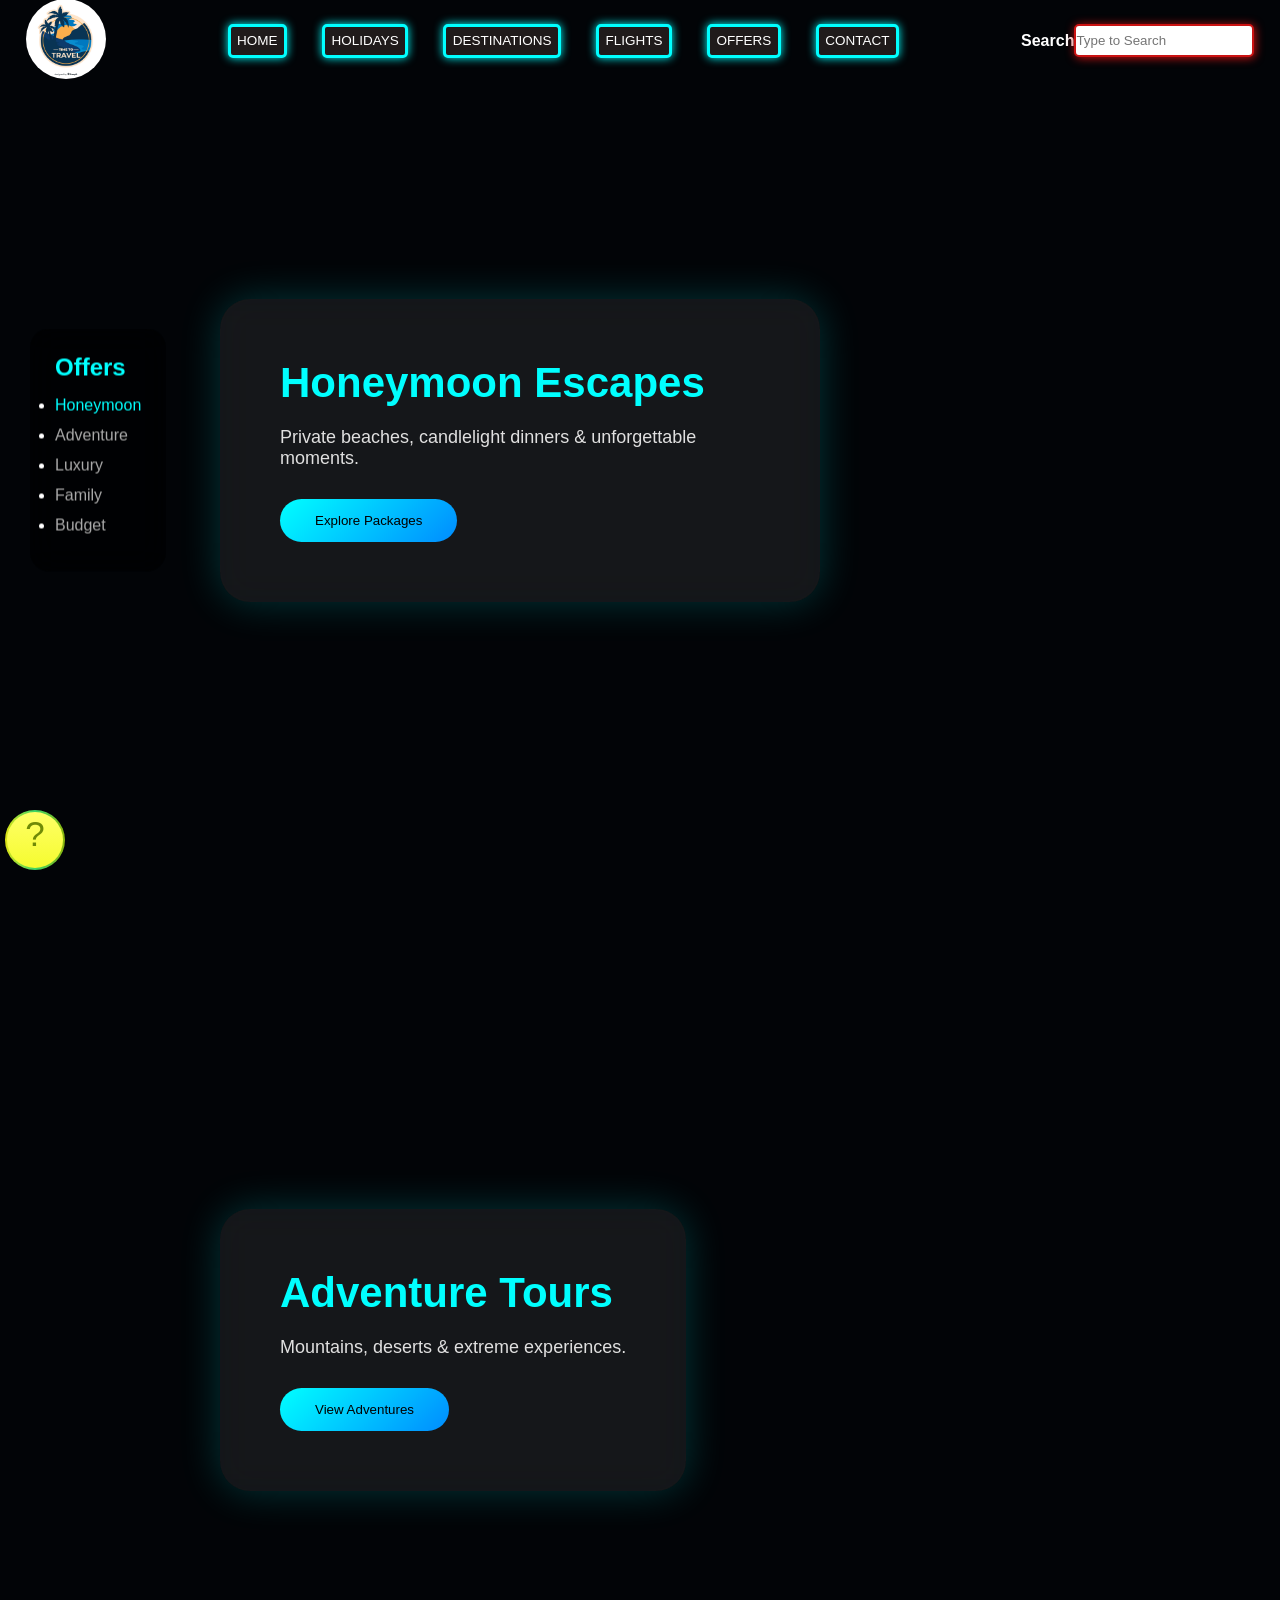
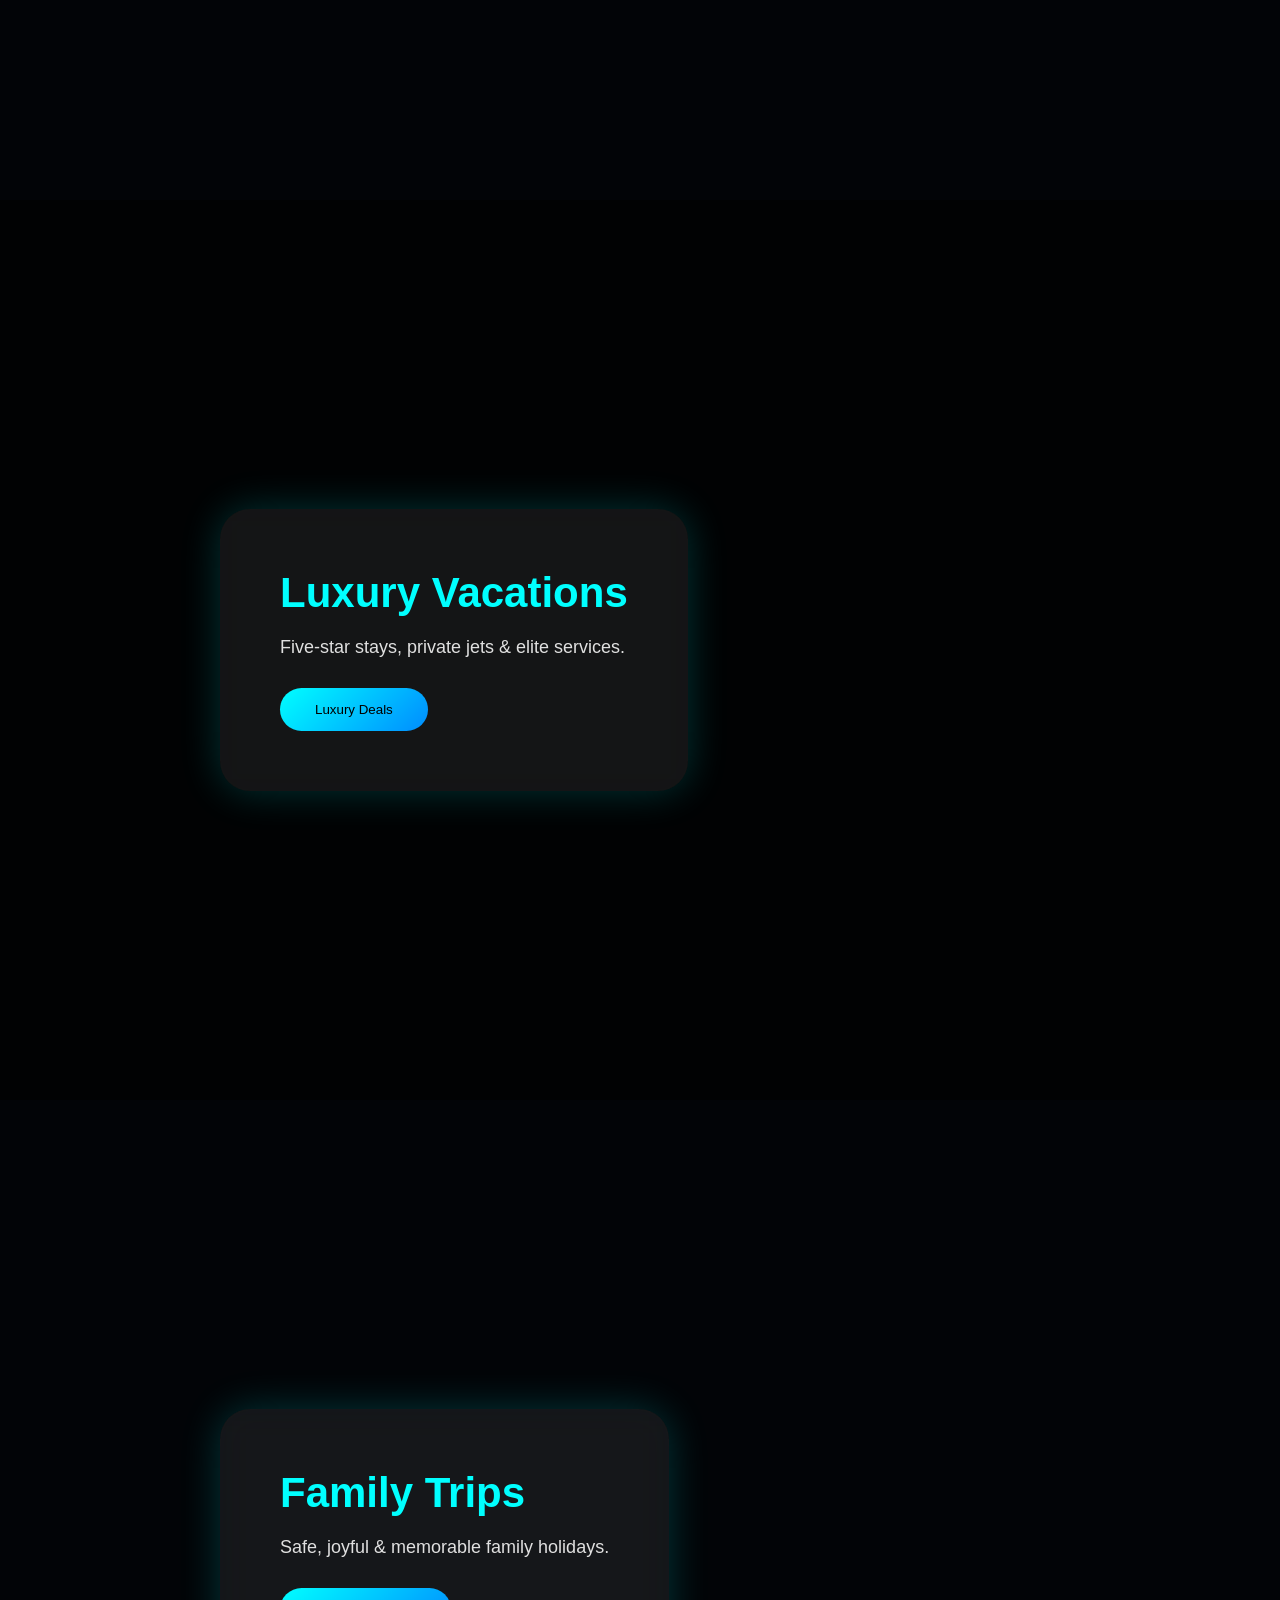
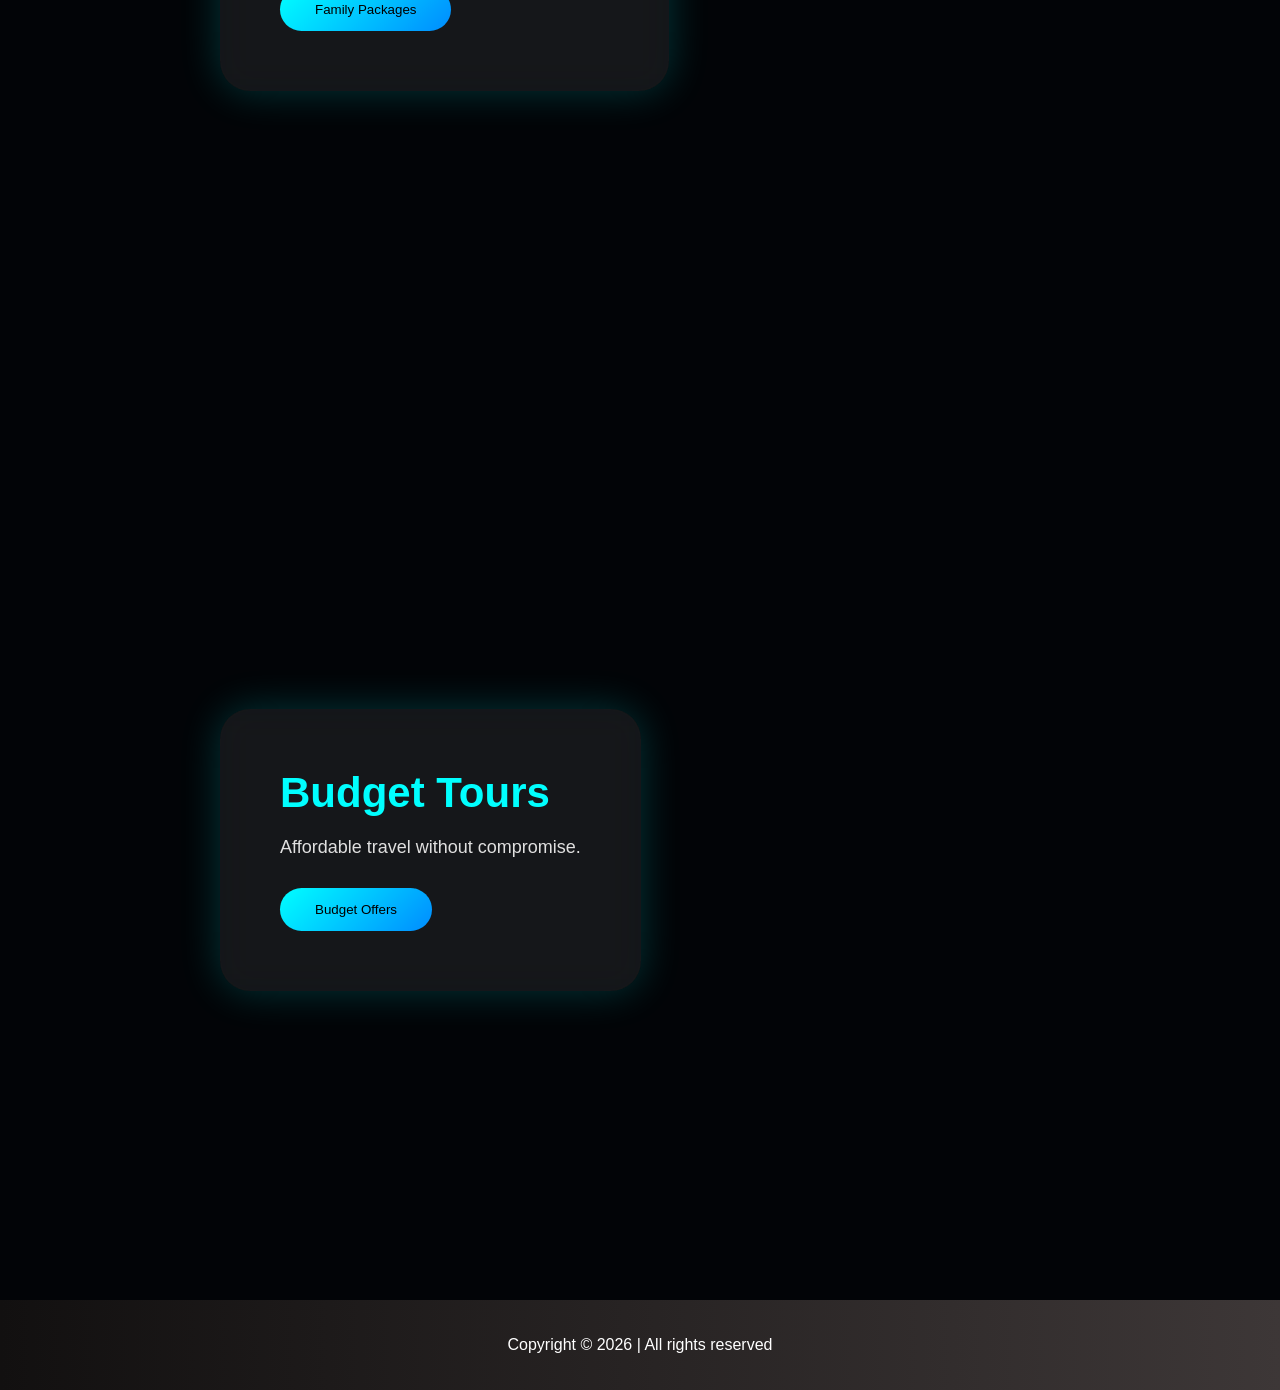
<file: index4.html>
<!DOCTYPE html>
<html lang="en">
<head>
  <meta charset="UTF-8">
  <title>Luxury Travel Offers</title>
  <link rel="stylesheet" href="style4.css">
</head>
<body>

    <header>
            <nav class="first">

                <div class="navbar">
                    <video src="vid1.mp4" loop muted autoplay plasinline></video>
                </div>

                <div class="img1">
                    <img src="img2.jpg" alt="logo" style="border-radius: 50%; width: 80px; position: fixed; left: 1%; z-index: 999;">
                </div>

                <div class="nav-links" style="display: flex; justify-content: center; align-items: center; width: 100%; height: 100%; gap: 15px;">
                    <a href="index.html"
                        style="border: 2px solid cyan; border-radius: 5px; border-width: 3px; background-color: rgb(32, 27, 27); font-size: 13.5px;padding: 6.5px; box-shadow: 0 0 10px cyan;">HOME</a>
                    <a href="index2.html"
                        style="border: 2px solid cyan; border-radius: 5px;border-width: 3px; background-color: rgb(32, 27, 27); font-size: 13.5px; padding: 6.5px; box-shadow: 0 0 10px cyan;">HOLIDAYS</a>
                    <a href="index1.html"
                        style="border: 2px solid cyan; border-radius: 5px;border-width: 3px; background-color: rgb(32, 27, 27); font-size: 13.5px; padding: 6.5px; box-shadow: 0 0 10px cyan;;">DESTINATIONS</a>
                    <a href="index3.html"
                        style="border: 2px solid cyan; border-radius: 5px;border-width: 3px; background-color: rgb(32, 27, 27); font-size: 13.5px; padding: 6.5px; box-shadow: 0 0 10px cyan;">FLIGHTS</a>
                    <a href="index4.html"
                        style="border: 2px solid cyan; border-radius: 5px;border-width: 3px; background-color: rgb(32, 27, 27); font-size: 13.5px; padding: 6.5px; box-shadow: 0 0 10px cyan;">OFFERS</a>
                    <a href="index5.html"
                        style="border: 2px solid cyan; border-radius: 5px;border-width: 3px; background-color: rgb(32, 27, 27); font-size: 13.5px; padding: 6.5px; box-shadow: 0 0 10px cyan;">CONTACT</a>
                </div>


                <div class="Search-Bar">
                    <label for="search" style="color: rgb(255, 255, 255); font-weight: bold;">Search</label>
                    <input type="search" id="search" name="search" placeholder="Type to Search"
                        style="border-radius: 5px; border-color: black; box-sizing: border-box;  height: 33px; width: 180px; border: 2px solid rgb(203, 18, 18); box-shadow: 1px 1px 10px rgb(203, 18, 18);">
                </div>

            </nav>
        </header>

<div class="offers-menu">
  <h2>Offers</h2>
  <ul>
    <li><a href="#honeymoon" class="active">Honeymoon</a></li>
    <li><a href="#adventure">Adventure</a></li>
    <li><a href="#luxury">Luxury</a></li>
    <li><a href="#family">Family</a></li>
    <li><a href="#budget">Budget</a></li>
  </ul>
</div>

<section id="honeymoon" class="offer-section honeymoon">
  <div class="content">
    <h1>Honeymoon Escapes</h1>
    <p>Private beaches, candlelight dinners & unforgettable moments.</p>
    <button>Explore Packages</button>
  </div>
</section>

<section id="adventure" class="offer-section adventure">
  <div class="content">
    <h1>Adventure Tours</h1>
    <p>Mountains, deserts & extreme experiences.</p>
    <button>View Adventures</button>
  </div>
</section>

<section id="luxury" class="offer-section luxury">
  <div class="content">
    <h1>Luxury Vacations</h1>
    <p>Five-star stays, private jets & elite services.</p>
    <button>Luxury Deals</button>
  </div>
</section>

<section id="family" class="offer-section family">
  <div class="content">
    <h1>Family Trips</h1>
    <p>Safe, joyful & memorable family holidays.</p>
    <button>Family Packages</button>
  </div>
</section>

<section id="budget" class="offer-section budget">
  <div class="content">
    <h1>Budget Tours</h1>
    <p>Affordable travel without compromise.</p>
    <button>Budget Offers</button>
  </div>
</section>

<div style="border-radius: 50%; width: 60px; position: fixed; z-index: 99999; top: 90%; left: 5px; padding: 2px; text-align: center; height: 60px; font-size: 35px;" class="help">?</div>

 <footer>
        <div class="last" style="background: linear-gradient(to right, rgb(18, 16, 16), rgb(61, 55, 55)); height: 10%; position: absolute; width: 100%; color: white; display: flex; justify-content: center; align-items: center;">
        <p>Copyright &copy 2026 | All rights reserved</p>
        </div>
     </footer>


     <div class="cursor">
        <div class="click-animation">
            <div class="shape circle big"></div>
            <div class="shape circle small"></div>
            <div class="shape triangle yellow"></div>
            <div class="shape triangle green"></div>
            <div class="shape disc"></div>
        </div>
    </div>


      <script>

        const cursorAnimation = document.querySelector(".cursor");
        const cursors = document.querySelectorAll(".cursor");

        document.addEventListener("click", (e) => {
            let x = e.clientX;
            let y = e.clientY;

            cursorAnimation.style.top = y + "px";
            cursorAnimation.style.left = x + "px";

            cursors.forEach((cursor) => {
                cursor.classList.add("active");


                function removeCursorActive() {
                    cursor.classList.remove("active");
                }
                setTimeout(removeCursorActive, 1000);
            });

            let cursorClone = cursorAnimation.cloneNode(true);
            document.querySelector("body").appendChild(cursorClone);

            setTimeout(() => {
                cursorClone.remove();
            }, 1000);
        });

    </script>


<script src="offer.js"></script>
</body>
</html>
</file>
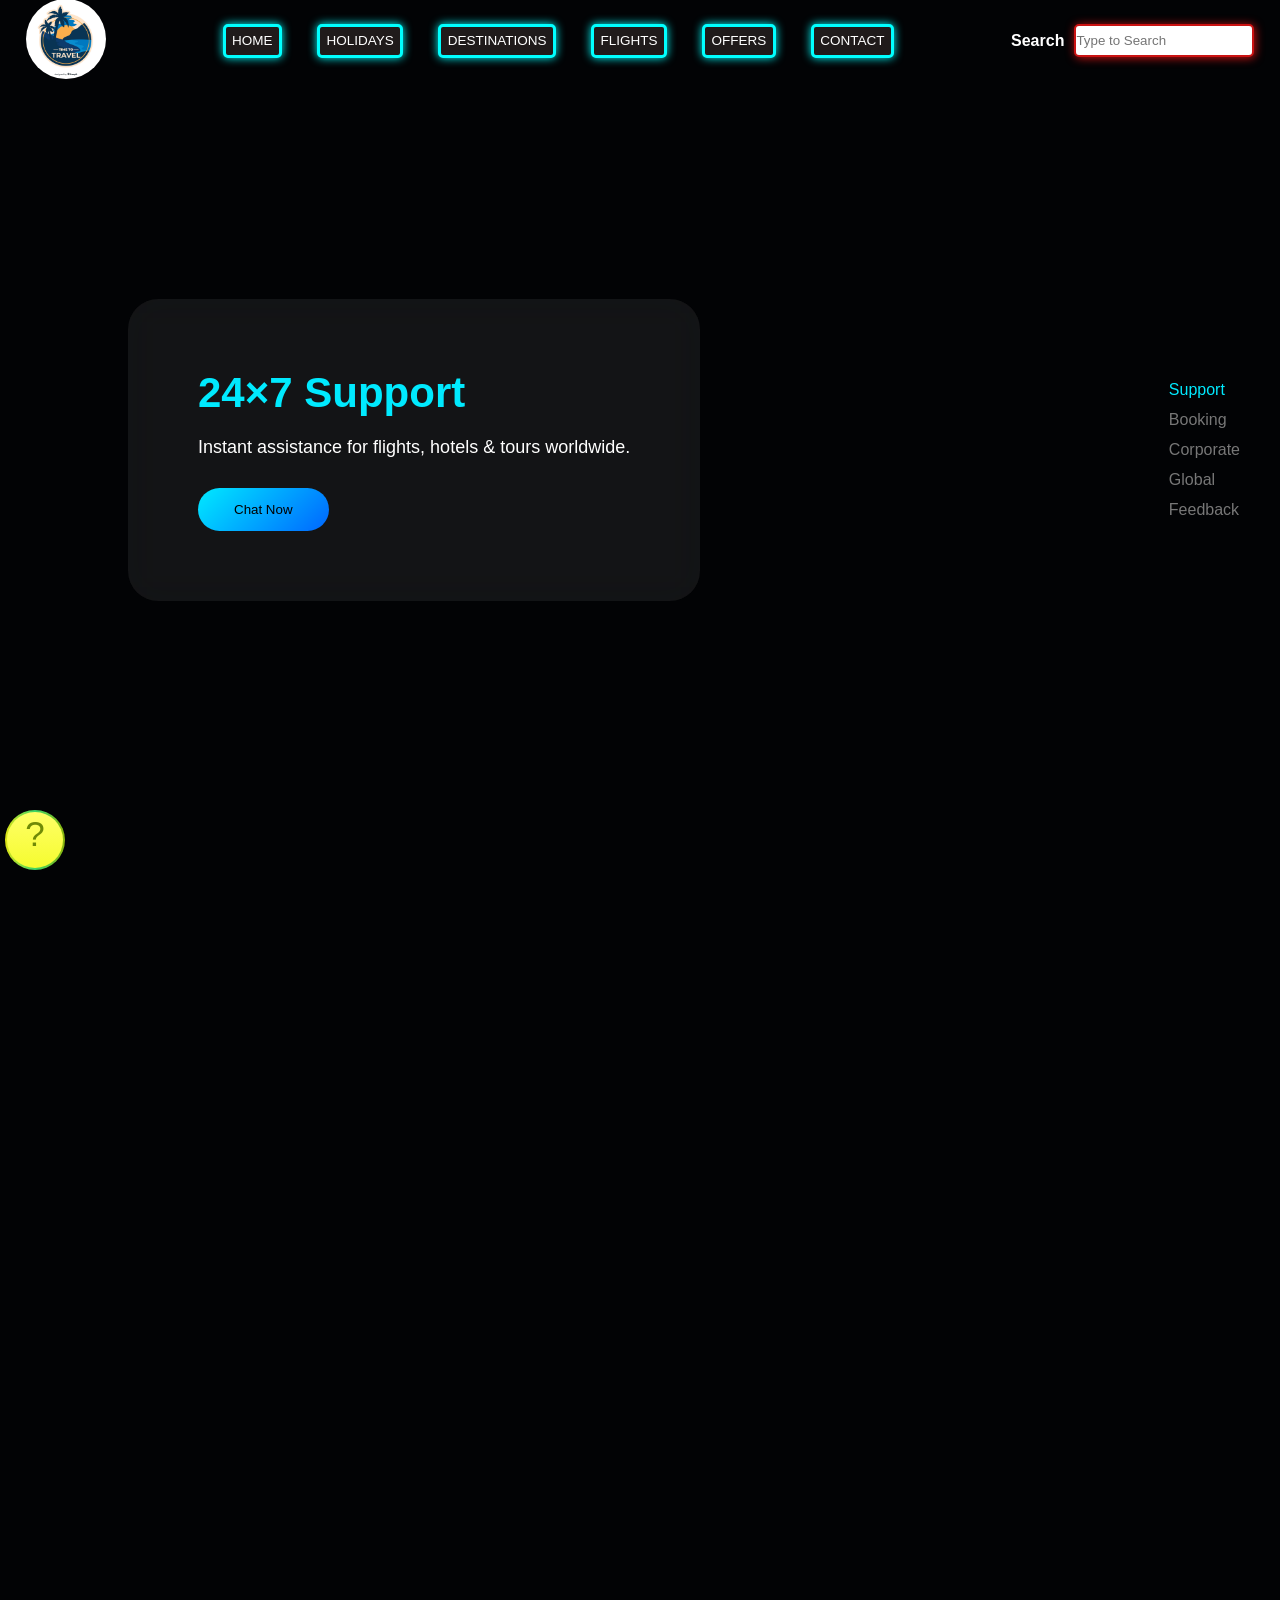
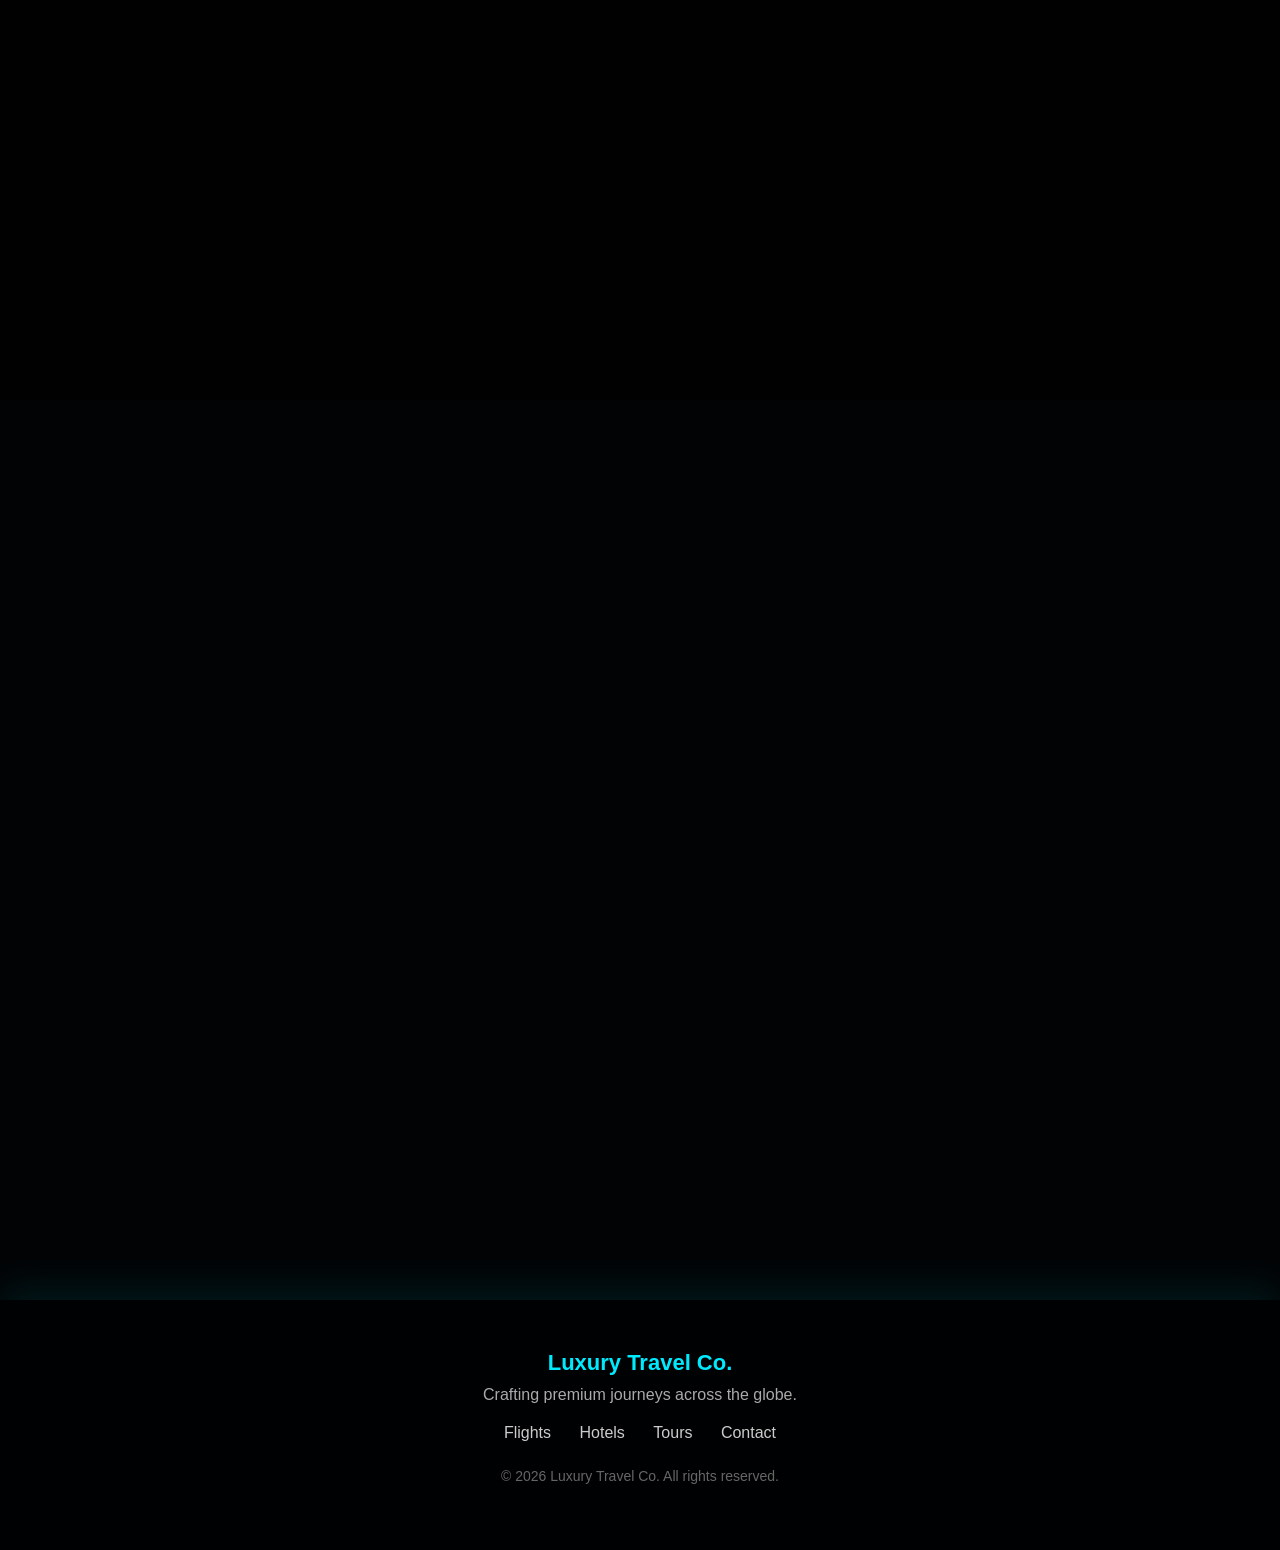
<file: index5.html>
<!DOCTYPE html>
<html lang="en">
<head>
  <meta charset="UTF-8">
  <title>Contact | Premium Travel</title>
  <link rel="stylesheet" href="style5.css">
</head>
<body>

    <header>
            <nav class="first">

                <div class="navbar">
                    <video src="vid1.mp4" loop muted autoplay plasinline></video>
                </div>

                <div class="img1">
                    <img src="img2.jpg" alt="logo" style="border-radius: 50%; width: 80px; position: fixed; left: 1%; z-index: 999;">
                </div>

                <div class="nav-links" style="display: flex; justify-content: center; align-items: center; width: 100%; height: 100%; gap: 15px;">
                    <a href="index.html"
                        style="border: 2px solid cyan; border-radius: 5px; border-width: 3px; background-color: rgb(32, 27, 27); font-size: 13.5px;padding: 6.5px; box-shadow: 0 0 10px cyan;">HOME</a>
                    <a href="index2.html"
                        style="border: 2px solid cyan; border-radius: 5px;border-width: 3px; background-color: rgb(32, 27, 27); font-size: 13.5px; padding: 6.5px; box-shadow: 0 0 10px cyan;">HOLIDAYS</a>
                    <a href="index1.html"
                        style="border: 2px solid cyan; border-radius: 5px;border-width: 3px; background-color: rgb(32, 27, 27); font-size: 13.5px; padding: 6.5px; box-shadow: 0 0 10px cyan;;">DESTINATIONS</a>
                    <a href="index3.html"
                        style="border: 2px solid cyan; border-radius: 5px;border-width: 3px; background-color: rgb(32, 27, 27); font-size: 13.5px; padding: 6.5px; box-shadow: 0 0 10px cyan;">FLIGHTS</a>
                    <a href="index4.html"
                        style="border: 2px solid cyan; border-radius: 5px;border-width: 3px; background-color: rgb(32, 27, 27); font-size: 13.5px; padding: 6.5px; box-shadow: 0 0 10px cyan;">OFFERS</a>
                    <a href="index5.html"
                        style="border: 2px solid cyan; border-radius: 5px;border-width: 3px; background-color: rgb(32, 27, 27); font-size: 13.5px; padding: 6.5px; box-shadow: 0 0 10px cyan;">CONTACT</a>
                </div>


                <div class="Search-Bar">
                    <label for="search" style="color: rgb(255, 255, 255); font-weight: bold;">Search</label>
                    <input type="search" id="search" name="search" placeholder="Type to Search"
                        style="border-radius: 5px; border-color: black; box-sizing: border-box;  height: 33px; width: 180px; border: 2px solid rgb(203, 18, 18); box-shadow: 1px 1px 10px rgb(203, 18, 18);">
                </div>

            </nav>
        </header>

<!-- Contact Navigation -->
<div class="contact-nav">
  <span data-target="support" class="active">Support</span>
  <span data-target="booking">Booking</span>
  <span data-target="corporate">Corporate</span>
  <span data-target="global">Global</span>
  <span data-target="feedback">Feedback</span>
</div>

<!-- Pages Container -->
<div class="pages">

  <section class="page support">
    <div class="panel">
      <h1>24×7 Support</h1>
      <p>Instant assistance for flights, hotels & tours worldwide.</p>
      <button>Chat Now</button>
    </div>
  </section>

  <section class="page booking">
    <div class="panel">
      <h1>Booking Desk</h1>
      <p>Expert travel consultants at your service.</p>
      <button>Call Booking</button>
    </div>
  </section>

  <section class="page corporate">
    <div class="panel">
      <h1>Corporate Travel</h1>
      <p>Business travel & MICE solutions.</p>
      <button>Corporate Enquiry</button>
    </div>
  </section>

  <section class="page global">
    <div class="panel">
      <h1>Global Offices</h1>
      <p>Worldwide presence, local expertise.</p>
      <button>Find Office</button>
    </div>
  </section>

  <section class="page feedback">
    <div class="panel">
      <h1>Feedback</h1>
      <p>Your experience matters to us.</p>
      <button>Send Feedback</button>
    </div>
  </section>

  <div style="border-radius: 50%; width: 60px; position: fixed; z-index: 99999; top: 90%; left: 5px; padding: 2px; text-align: center; height: 60px; font-size: 35px;" class="help">?</div>

  <footer class="premium-footer">
  <div class="footer-content">
    <h3>Luxury Travel Co.</h3>
    <p>Crafting premium journeys across the globe.</p>

    <div class="footer-links">
      <a href="#">Flights</a>
      <a href="#">Hotels</a>
      <a href="#">Tours</a>
      <a href="#">Contact</a>
    </div>

    <span>© 2026 Luxury Travel Co. All rights reserved.</span>
  </div>
</footer>


</div>

<div class="cursor">
        <div class="click-animation">
            <div class="shape circle big"></div>
            <div class="shape circle small"></div>
            <div class="shape triangle yellow"></div>
            <div class="shape triangle green"></div>
            <div class="shape disc"></div>
        </div>
    </div>


      <script>

        const cursorAnimation = document.querySelector(".cursor");
        const cursors = document.querySelectorAll(".cursor");

        document.addEventListener("click", (e) => {
            let x = e.clientX;
            let y = e.clientY;

            cursorAnimation.style.top = y + "px";
            cursorAnimation.style.left = x + "px";

            cursors.forEach((cursor) => {
                cursor.classList.add("active");


                function removeCursorActive() {
                    cursor.classList.remove("active");
                }
                setTimeout(removeCursorActive, 1000);
            });

            let cursorClone = cursorAnimation.cloneNode(true);
            document.querySelector("body").appendChild(cursorClone);

            setTimeout(() => {
                cursorClone.remove();
            }, 1000);
        });

    </script>


<script src="contact.js"></script>
</body>
</html>
</file>
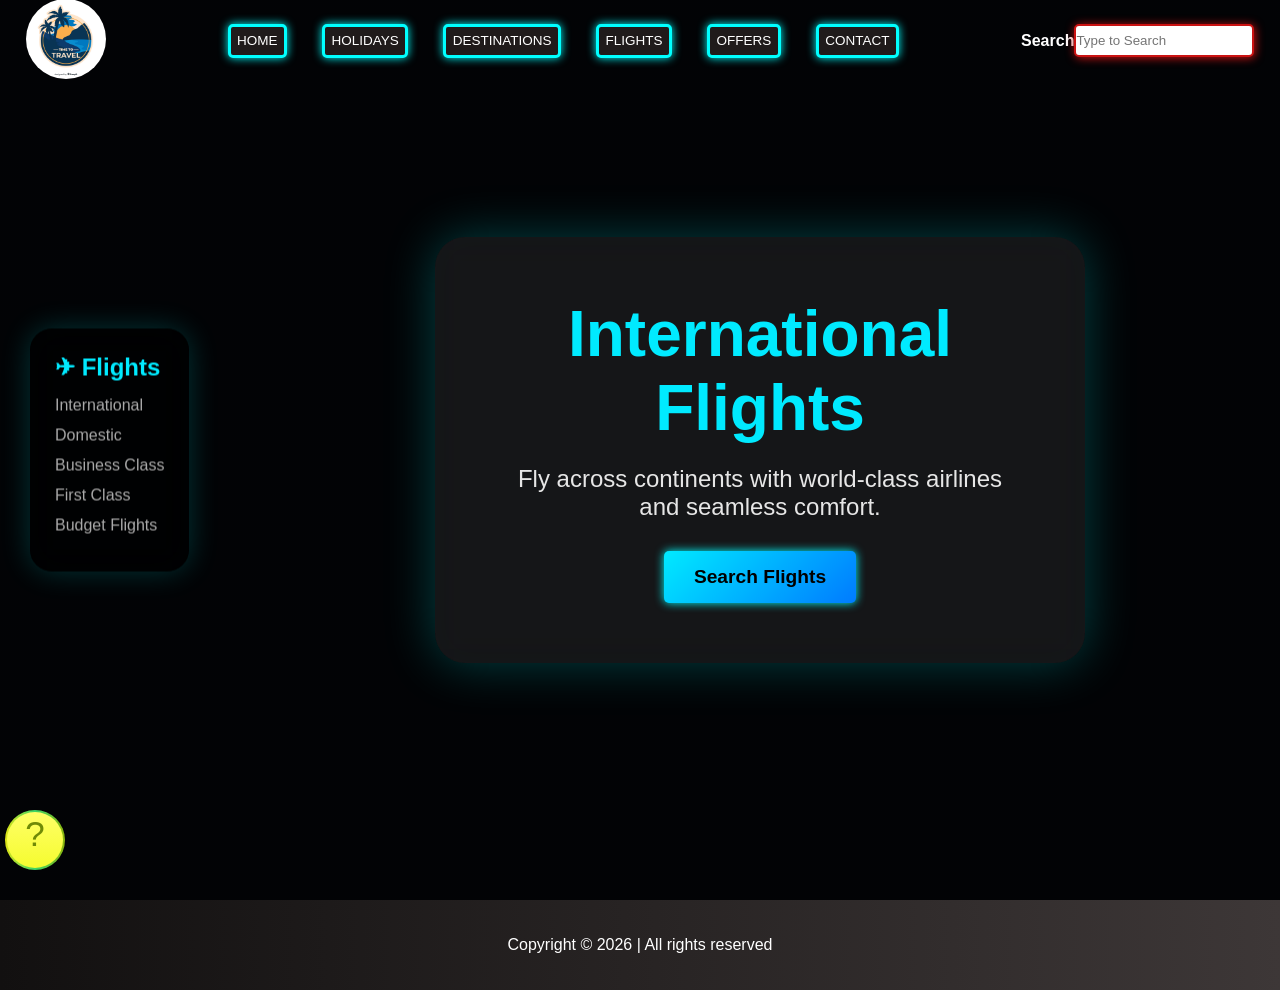
<file: international-flights.html>
<!DOCTYPE html>
<html lang="en">
<head>
    <meta charset="UTF-8">
    <meta name="viewport" content="width=device-width, initial-scale=1.0">
    <title>SkyWay Travels - International Flights</title>
    <link rel="stylesheet" href="style3.css">
    <link href="https://fonts.googleapis.com/css2?family=Poppins:wght@300;400;500;600;700&display=swap" rel="stylesheet">
</head>
<body>
    <header>
            <nav class="first">
                <div class="navbar">
                    <video src="vid1.mp4" loop muted autoplay playsinline></video>
                </div>
                <div class="img1">
                    <img src="img2.jpg" alt="logo" style="border-radius: 50%; width: 80px; position: fixed; left: 1%; z-index: 999;">
                </div>
                <div class="nav-links" style="display: flex; justify-content: center; align-items: center; width: 100%; height: 100%; gap: 15px;">
                    <a href="index.html" style="border: 2px solid cyan; border-radius: 5px; border-width: 3px; background-color: rgb(32, 27, 27); font-size: 13.5px;padding: 6.5px; box-shadow: 0 0 10px cyan;">HOME</a>
                    <a href="index2.html" style="border: 2px solid cyan; border-radius: 5px;border-width: 3px; background-color: rgb(32, 27, 27); font-size: 13.5px; padding: 6.5px; box-shadow: 0 0 10px cyan;">HOLIDAYS</a>
                    <a href="index1.html" style="border: 2px solid cyan; border-radius: 5px;border-width: 3px; background-color: rgb(32, 27, 27); font-size: 13.5px; padding: 6.5px; box-shadow: 0 0 10px cyan;;">DESTINATIONS</a>
                    <a href="index3.html" style="border: 2px solid cyan; border-radius: 5px;border-width: 3px; background-color: rgb(32, 27, 27); font-size: 13.5px; padding: 6.5px; box-shadow: 0 0 10px cyan;">FLIGHTS</a>
                    <a href="index4.html" style="border: 2px solid cyan; border-radius: 5px;border-width: 3px; background-color: rgb(32, 27, 27); font-size: 13.5px; padding: 6.5px; box-shadow: 0 0 10px cyan;">OFFERS</a>
                    <a href="index5.html" style="border: 2px solid cyan; border-radius: 5px;border-width: 3px; background-color: rgb(32, 27, 27); font-size: 13.5px; padding: 6.5px; box-shadow: 0 0 10px cyan;">CONTACT</a>
                </div>
                <div class="Search-Bar">
                    <label for="search" style="color: rgb(255, 255, 255); font-weight: bold;">Search</label>
                    <input type="search" id="search" name="search" placeholder="Type to Search" style="border-radius: 5px; border-color: black; box-sizing: border-box;  height: 33px; width: 180px; border: 2px solid rgb(203, 18, 18); box-shadow: 1px 1px 10px rgb(203, 18, 18);">
                </div>
            </nav>
        </header>

<div class="flight-menu">
  <h2>✈ Flights</h2>
  <a href="international-flights.html" class="active">International</a>
  <a href="domestic-flights.html">Domestic</a>
  <a href="business-class.html">Business Class</a>
  <a href="first-class.html">First Class</a>
  <a href="budget-flights.html">Budget Flights</a>
</div>

<section class="flight-section international" style="height: 100vh; display: flex; align-items: center; justify-content: center; text-align: center; color: white;">
  <div class="flight-content">
    <h1 style="font-size: 4rem; margin-bottom: 20px;">International Flights</h1>
    <p style="font-size: 1.5rem; margin-bottom: 30px;">Fly across continents with world-class airlines and seamless comfort.</p>
    <button style="padding: 15px 30px; font-size: 1.2rem; background-color: cyan; border: none; border-radius: 5px; cursor: pointer; color: black; font-weight: bold; box-shadow: 0 0 10px cyan;">Search Flights</button>
  </div>
</section>

     <div class="cursor">
        <div class="click-animation">
            <div class="shape circle big"></div>
            <div class="shape circle small"></div>
            <div class="shape triangle yellow"></div>
            <div class="shape triangle green"></div>
            <div class="shape disc"></div>
        </div>
    </div>

      <script>
        const cursorAnimation = document.querySelector(".cursor");
        const cursors = document.querySelectorAll(".cursor");

        document.addEventListener("click", (e) => {
            let x = e.clientX;
            let y = e.clientY;

            cursorAnimation.style.top = y + "px";
            cursorAnimation.style.left = x + "px";

            cursors.forEach((cursor) => {
                cursor.classList.add("active");

                function removeCursorActive() {
                    cursor.classList.remove("active");
                }
                setTimeout(removeCursorActive, 1000);
            });

            let cursorClone = cursorAnimation.cloneNode(true);
            document.querySelector("body").appendChild(cursorClone);

            setTimeout(() => {
                cursorClone.remove();
            }, 1000);
        });
    </script>
    <div style="border-radius: 50%; width: 60px; position: fixed; z-index: 99999; top: 90%; left: 5px; padding: 2px; text-align: center; height: 60px; font-size: 35px;" class="help">?</div>
    <footer>
        <div class="last" style="background: linear-gradient(to right, rgb(18, 16, 16), rgb(61, 55, 55)); height: 10%; position: absolute; width: 100%; color: white; display: flex; justify-content: center; align-items: center;">
        <p>Copyright &copy 2026 | All rights reserved</p>
        </div>
     </footer>
    <script src="flight.js"></script>
</body>
</html>
</file>
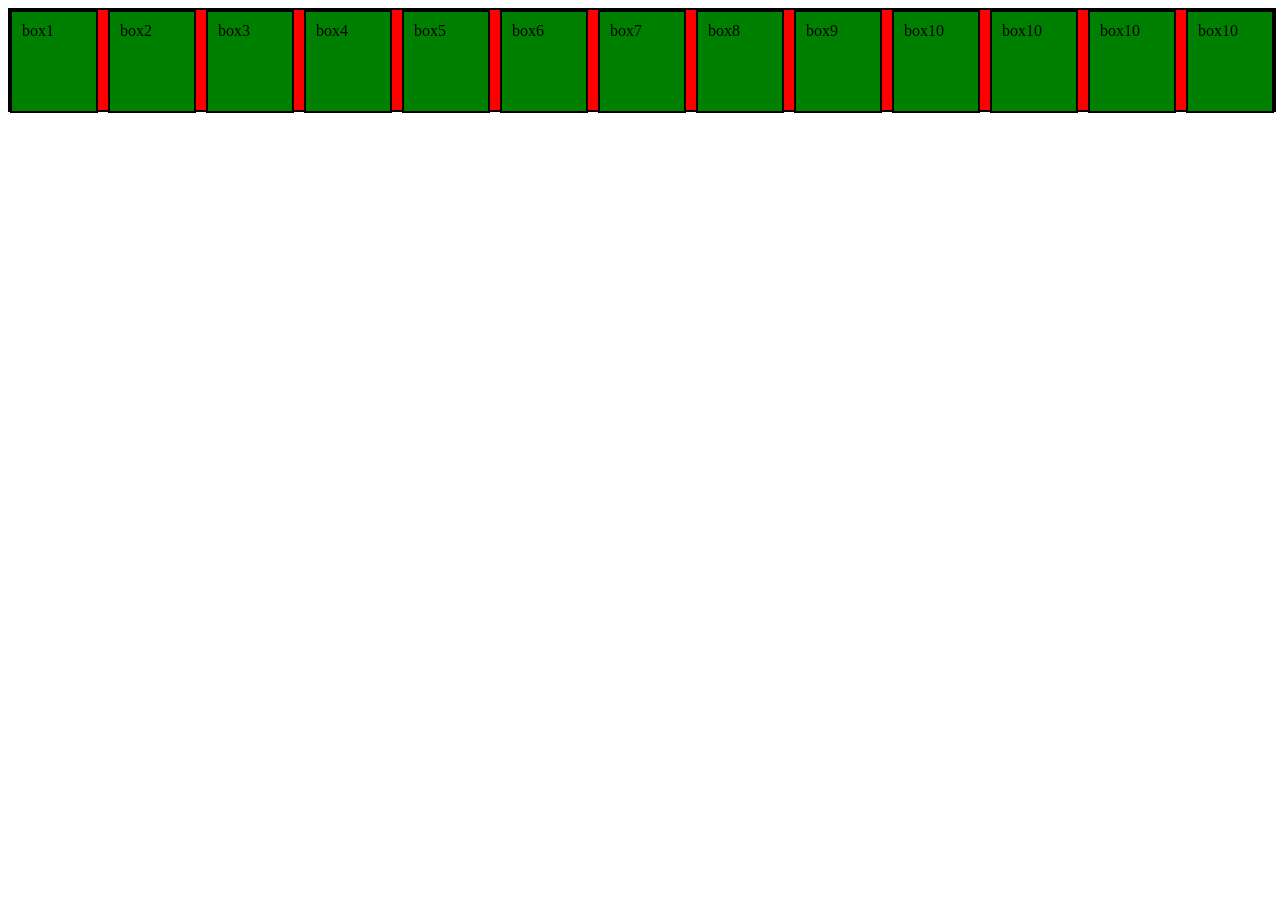
<file: new.html>
<!DOCTYPE html>
<html lang="en">
<head>
    <meta charset="UTF-8">
    <meta name="viewport" content="width=device-width, initial-scale=1.0">
    <title>Document</title>
<style>
        .container{
            border: 2px solid black;
            width: 100%;
            height: 100px;
            background-color: red;
            display: flex;
            flex-direction: row;
            gap: 10px;
        }
        .box{
          border: 2px solid black;
            width: 80px;
            height: 79px;
            /* margin: 10px; */
            background-color: green;
            padding: 10px;
            /* transition: width 0.3s ease; */
            /* animation: spin 2s linear infinite; */
        }

        /* @keyframes spin{
            from{
                transform: rotate(0deg);
            }to{
                transform: rotate(360deg);
            }
        } */

    
    </style>
</head>
<body>
    <div class="container">
        <div class="box">box1</div>
        <div class="box">box2</div>
        <div class="box">box3</div>
        <div class="box">box4</div>
        <div class="box">box5</div>
        <div class="box">box6</div>
        <div class="box">box7</div>
        <div class="box">box8</div>
        <div class="box">box9</div>
        <div class="box">box10</div>
        <div class="box">box10</div>
        <div class="box">box10</div>
        <div class="box">box10</div>
        
        
    </div>

</body>
</html>
</file>
<file: style.css>
* {
    margin: 0;
    padding: 0;
    box-sizing: border-box;
}

html,
body { background: #05080f; color: #fff; }

.vid video {
    /* display: block; */
    position: relative;
    top: 0;
    left: 0;
    width: 100%;
    height: 100vh;
    object-fit: cover;
    z-index: -1;
}

nav {
    height: 80px;
    /* background-size: contain;
    background-repeat: no-repeat; */
    position: fixed;
    overflow: hidden;
    width: 100%;
    z-index: 9999;

}

.first a {
    /* position: absolute; */
    margin: 20px;
    text-decoration: none;
    color: rgb(255, 255, 255);
    position: relative;
    left: 33%;
    top: 34%;
    font-size: 15px;
    z-index: 1;
}

.navbar video {
    position: absolute;
    top: 0;
    left: 0;
    width: 100%;
    height: 100%;
    object-fit: cover;
    z-index: -1;
}

body {
    font-family: "Inter", sans-serif;
    font-optical-sizing: auto;
    font-weight: weight;
    font-style: normal;
    background-attachment: scroll;
}

.Search-Bar {
    position: relative;
    margin-left: auto;
    top: 4%;
}

/* .nav-video{
    position: fixed;
    top: 0px;
  overflow: hidden;
}*/

.nav-video video {
    object-fit: cover;
    z-index: 1;
    position: absolute;
    top: 24%;
    left: 82%;
}

/* .nav-video{
    position: relative;
    width: 300px;
    height: 160px;
    overflow: hidden;
}

.nav-video video{
    width: 100%;
    height: 100%;
    object-fit: cover;
}

.nav-video::after{
    content: "EXPLORE";
    position: ;
    top: 0%;
    left: 50%;
    transform: translate(-50%, -50%);
    color: white;
    font-size: 22px;
    font-weight: bold;
    z-index: 2;
    background: rgba(0, 0, 0, 0.5);
    padding: 6px 14px;
    border-radius: 6px;
    pointer-events: none;
}

.nav-video:hover::after{
    letter-spacing: 2px;
    background: rgba(0, 0, 0, 0.75);
    transition: 0.3s;
} */

.nav-video1 video {
    object-fit: cover;
    z-index: 1;
    position: absolute;
    top: 24%;
    left: 60%;
}

.nav-video2 video {
    object-fit: cover;
    z-index: 1;
    position: absolute;
    top: 24%;
    left: 38%;
}


.content {
    font-family: "Inter", sans-serif;
    font-optical-sizing: auto;
    font-weight: bold;
    font-style: normal;
}

.content p {
    position: absolute;
    top: 25%;
    left: 5.5%;
    font-size: 47px;
    color: aliceblue;
    letter-spacing: 4px;
    text-shadow: 3px 3px 5px rgb(150, 228, 245);
    line-height: 1;
}


/* .nav-video video{
    border: 3px solid red;
    
    animation: colorChange 2s infinite;
}

@keyframes colorChange{
    0%{ border-color: red; }
    50%{ border-color: blue; }
    100%{ border-color: red; }
} */

.nav-video video {
    border: 3px solid gray;
    box-shadow: 0 5px 15px rgba(0, 0, 0, 0.5);
}

.nav-video1 video {
    border: 3px solid gray;
    box-shadow: 0 5px 15px rgba(0, 0, 0, 0.5);
}

.nav-video2 video {
    border: 3px solid gray;
    box-shadow: 0 5px 15px rgba(0, 0, 0, 0.5);
}

.nav-video3 video {
    border: 3px solid gray;
    box-shadow: 0 5px 15px rgba(0, 0, 0, 0.5);
}

.text {
    position: absolute;
    bottom: 10px;
    left: 20px;
    color: yellow;
    font-size: 24px;
}

.container {
    height: 3660px;

}

.hero {
    position: relative;
    height: 100vh;
    overflow: hidden;
}

/* .next {
    height: 100vh;
    
    position: absolute;
    top: 4%;
} */

.catchy {
    position: absolute;
    top: 50%;
    left: 5.5%;
    font-size: 20px;
    color: aliceblue;
    font-family: cursive;
}

.button1 button {
    position: absolute;
    top: 65%;
    left: 5.5%;

}

.button1 button:hover {
    background-color: aqua;
}


.overlay {
    position: absolute;
    z-index: 2;
    color: rgb(248, 255, 255);
    text-align: center;
    top: 60%;
    left: 40%;
    transform: translateY(-50%);
    animation: flicker 2.5s infinite;
    text-shadow: 0 0 10px rgb(248, 255, 255), 0 0 30px rgb(248, 255, 255);
}

@keyframes flicker {

    0%,
    100% {
        opacity: 1;
    }

    50% {
        opacity: .6;
    }

    60% {
        opacity: .9;
    }
}

.overlay1 {
    position: absolute;
    z-index: 2;
    color: rgb(248, 255, 255);
    text-align: center;
    top: 60%;
    left: 61%;
    transform: translateY(-50%);
    animation: flicker 2.5s infinite;
    text-shadow: 0 0 10px rgb(248, 255, 255), 0 0 30px rgb(248, 255, 255);
}

.overlay2 {
    position: absolute;
    z-index: 2;
    color: rgb(248, 255, 255);
    text-align: center;
    top: 60%;
    margin-left: auto;
    transform: translateY(-50%);
    animation: flicker 2.5s infinite;
    text-shadow: 0 0 10px rgb(248, 255, 255), 0 0 30px rgb(248, 255, 255);
}

.nav-video3 {
    position: absolute;
    top: 74%;
    left: 38%;
}

.nav-video3 video {
    /* display: block; */
    position: relative;
    height: 20%;
    width: 256px;
}

/* .animate{
    animation: liquid 3s ease-in-out infinite;
}

@keyframes liquid{
    0% { transform: skewX(0deg); }
    50% { transform: skewX(12deg); }
    100% { transform: skewX(0deg); }
} */



.hero1 {
    position: relative;
    height: 100vh;
    overflow: hidden;
}

.bg-video {
    position: absolute;
    top: 0;
    left: 0;
    width: 100%;
    height: 100%;
    object-fit: cover;
    z-index: 1;
}


.content1 {
    position: relative;
    z-index: 2;
    color: aliceblue;
    text-align: center;
    top: 35%;
}

.content1 h1 {
    word-spacing: 2px;
}

.hero2 {
    position: relative;
    height: 100vh;
    overflow: hidden;
    /* background: #141313; */
    background: linear-gradient(to right, rgb(0, 0, 0), rgb(69, 91, 95));
}

.bg-video1 {
    position: absolute;
    top: 0;
    left: 0;
    width: 100%;
    height: 100%;
    object-fit: cover;
    z-index: 1;
}


.content2 {
    /* position: relative; */
    position: absolute;
    z-index: 2;
    color: rgb(239, 243, 247);
    align-items: center;
    top: 8%;
    left: 33.4%;
}


.video-marquee {
    width: 100%;
    /* height: 10vh; */
    margin-bottom: 0;
    padding-bottom: 0;
    overflow: hidden;
    background: #080808;
    margin: 0;
    padding: 0;
    position: absolute;
    top: 60%;
}

.video-track {
    display: flex;
    align-items: center;
    gap: 20px;
    animation: scrollVideos 15s linear infinite;
}

.video-track video {
    width: 280px;
    height: 260px;
    object-fit: cover;
    border-radius: 10px;
}

@keyframes scrollVideos {
    from {
        transform: translateX(0);
    }

    to {
        transform: translateX(-50%);
    }
}

/* .page{
    /* min-height: 100vh; */
/* display: flex;
    justify-content: center;
    align-items: center;
    background: #111; */
/* } */
*/
/* .hero{
    outline: 2px solid red;
}
 
.page{
    outline: 2px solid rgb(1, 1, 11);
} */

.button1 button {
    cursor: pointer;
}

.content3 {
    position: absolute;
    top: 26%;
    left: 3%;
    /* background-image: linear-gradient(to right, rgb(120, 152, 241), rgb(15, 35, 165)); */
    border-radius: 10px;
    padding: 25px;
    background: linear-gradient(#252527, #065867) padding-box,
        linear-gradient(90deg, #ff0080, #7928ca, #2afadf) border-box;
    border: 4px solid transparent;
    animation: pulse 1.5s infinite alternate;
}

/* Initial blur state */
/* [data-aos="blur"] {
  opacity: 0;
  filter: blur(12px);
  transform: translateY(40px);
  transition-property: opacity, filter, transform;
}

/* When AOS triggers */
/* [data-aos="blur"].aos-animate {
  opacity: 1;
  filter: blur(0);
  transform: translateY(0);
} */ 

[data-aos="blur-zoom"] {
  opacity: 0;
  filter: blur(15px);
  transform: scale(0.9);
}

[data-aos="blur-zoom"].aos-animate {
  opacity: 1;
  filter: blur(0);
  transform: scale(1);
}



@keyframes pulse {
    from {
        box-shadow: 0 0 5px #0ff;
    }

    to {
        box-shadow: 0 0 20px #0ff
    }
}

/* .content3::before{
    position: absolute;
    inset: -3px;
    background: linear-gradient(45deg, #00f, #00f, #0f0, #ff0, #f00);
    z-index: -1;
    animation: glow 5s linear infinite;
}

@keyframes glow{
    0% { filter: hue-rotate(0deg); }
    100% { filter: hue-rotate(360deg); }
}
 */


.content4 {
    position: absolute;
    top: 26%;
    left: 32%;
    border-radius: 10px;
    padding: 26px;
    background: linear-gradient(#252527, #065867) padding-box,
        linear-gradient(90deg, #ff0080, #7928ca, #2afadf) border-box;
    border: 4px solid transparent;
    animation: pulse 1.5s infinite alternate;
}

.content5 {
    position: absolute;
    top: 26%;
    left: 69%;
    border-radius: 10px;
    padding: 25px;
    background: linear-gradient(#252527, #065867) padding-box,
        linear-gradient(90deg, #ff0080, #7928ca, #2afadf) border-box;
    border: 4px solid transparent;
    animation: pulse 1.5s infinite alternate;
}

.hero3 {
    position: relative;
    height: 100vh;
    overflow: hidden;
    /* background-color: rgb(23, 21, 21); */
    background: linear-gradient(to right, rgb(12, 14, 16), rgb(117, 125, 168));
}

.bg-video2 {
    position: absolute;
    top: 0;
    left: 0;
    width: 100%;
    height: 100%;
    object-fit: cover;
    z-index: 1;
}


.content6 {
    position: relative;
    z-index: 2;
    color: aliceblue;
    text-align: center;
    top: 17%;
}

.content6 h1 {
    word-spacing: 2px;
    letter-spacing: 1.3px;
}

.content2 h1 {
    letter-spacing: 1.2px;
}

.content7 {
    position: absolute;
    top: 44%;
    left: 3%;
    border-radius: 10px;
    padding: 25px;
    background: linear-gradient(#252527, #065867) padding-box,
        linear-gradient(90deg, #ff0080, #7928ca, #2afadf) border-box;
    border: 4px solid transparent;
    animation: pulse 1.5s infinite alternate;
    height: 33%;
    width: 21%;
}

.content8 {
    position: absolute;
    top: 44%;
    left: 27%;
    border-radius: 10px;
    padding: 25px;
    background: linear-gradient(#252527, #065867) padding-box,
        linear-gradient(90deg, #ff0080, #7928ca, #2afadf) border-box;
    border: 4px solid transparent;
    animation: pulse 1.5s infinite alternate;
    height: 33%;
    width: 21%;
}

.content9 {
    position: absolute;
    top: 44%;
    left: 51%;
    border-radius: 10px;
    padding: 25px;
    background: linear-gradient(#252527, #065867) padding-box,
        linear-gradient(90deg, #ff0080, #7928ca, #2afadf) border-box;
    border: 4px solid transparent;
    animation: pulse 1.5s infinite alternate;
    height: 33%;
    width: 21%;
}

.content10 {
    position: absolute;
    top: 44%;
    left: 75%;
    border-radius: 10px;
    padding: 25px;
    background: linear-gradient(#252527, #065867) padding-box,
        linear-gradient(90deg, #ff0080, #7928ca, #2afadf) border-box;
    border: 4px solid transparent;
    animation: pulse 1.5s infinite alternate;
    height: 33%;
    width: 21%;
}

.content6 h1{
    font-size: 35px;
    background: linear-gradient(90deg, rgb(25, 68, 161), rgb(105, 128, 244), cyan, rgb(12, 195, 246));
    background-size: 300%;
    background-clip: text;
    -webkit-background-clip: text;
    -webkit-text-fill-color: transparent;
    animation: shine 3s linear infinite;
}

@keyframes shine{
    0% { background-position: 0%; }
    100% { background-position: 300%; }
}

.content2 h1{
    background: linear-gradient(90deg, rgb(25, 68, 161), rgb(105, 128, 244), cyan, rgb(12, 195, 246));
    background-size: 300%;
    background-clip: text;
    -webkit-background-clip: text;
    -webkit-text-fill-color: transparent;
    animation: shine 3s linear infinite;
}

.content1 h1{
        background: linear-gradient(90deg, rgb(25, 68, 161), rgb(105, 128, 244), cyan, rgb(12, 195, 246));
    background-size: 300%;
    background-clip: text;
    -webkit-background-clip: text;
    -webkit-text-fill-color: transparent;
    animation: shine 3s linear infinite;
}

.slide{
    overflow: hidden;
    width: 100%;
}

.slide-track{
    display: flex;
    width: calc(200px * 8);
    animation: scroll 20s linear infinite;
}

.slide-track img{
    width: 250px;
    height: 230px;
    padding: 10px;
    margin-right: 20px;
    margin-top: 500px;
    border-radius: 7px;
    border: 2px solid #00ffcc;
    animation: p1 2s infinite;
}

@keyframes scroll{
    from { transform: translateX(0); }
    to { transform: translateX(-50%); }
}

@keyframes p1{
    0% { box-shadow: 0 0 0 0 rgba(0, 255, 204, .6); }
    100% { box-shadow: 0 0 0 15px rgba(0, 255, 204, 0); }
}

.hero4 {
    position: relative;
    height: 100vh;
    overflow: hidden;
    /* background-color: rgb(23, 21, 21); */
    background: linear-gradient(to right, rgb(28, 27, 28), rgb(4, 0, 12));
}

.bg-video3 {
    position: absolute;
    top: 0;
    left: 0;
    width: 100%;
    height: 90vh;
    object-fit: cover;
    z-index: 1;
}


.content11 {
    position: relative;
    z-index: 2;
    color: aliceblue;
    text-align: center;
    top: 4%;
    line-height: 2;
}

.content11 h1 {
    word-spacing: 2px;
    letter-spacing: 1.3px;
}

/* .hero4 {
    height: 100vh;
    animation: slideup 1.2s ease forwards;
}

@keyframes slideup{
    from{
        transform: translateY(60px);
    }
    to {
        transform: translateY(0);
    }
} */

.content11 h1{
     background: linear-gradient(90deg, rgb(25, 68, 161), rgb(105, 128, 244), cyan, rgb(12, 195, 246));
    background-size: 300%;
    background-clip: text;
    -webkit-background-clip: text;
    -webkit-text-fill-color: transparent;
    animation: shine 3s linear infinite;
} 

/* .last1 img{
    position: relative;
    top: 20%;
    left: 0px;
    
}

.last1{
    width: 220px;
    height: 500px;
} */

.cursor {
    z-index: 99999;
    position: fixed;
}

.cursor .click-animation {
    position: relative;
    display: flex;
    justify-content: center;
    align-items: center;
}

.cursor .click-animation .shape {
    position: fixed;
    opacity: 0;
}

.cursor .click-animation .shape.circle.big {
    width: 40px;
    height: 40px;
    border: 2px solid #4fb4f8;
    border-radius: 50%;
}

.cursor .click-animation .shape.circle.small {
    width: 20px;
    height: 20px;
    border: 1px solid #2ca8fa;
    border-radius: 50%;
}

.cursor.active .click-animation .shape.circle {
    animation: click-animation-circle 3s ease-out infinite;
}

@keyframes click-animation-circle {
    0% {
        opacity: 0;
    }

    5% {
        opacity: 1;
    }

    30% {
        opacity: 0;
        transform: scale(3);
    }
}

.cursor .click-animation .shape.triangle.yellow {
    border-style: solid;
    border-width: 0 5px 10px 5px;
    border-color: transparent transparent #f9de2d transparent;
}

.cursor.active .click-animation .shape.triangle.yellow{
      animation: click-animation-triangle-yellow 3s ease-out infinite;
}

@keyframes click-animation-triangle-yellow {
    0% {
        opacity: 0;
    }

    5% {
        opacity: 1;
    }

    40% {
        opacity: 0;
        transform: scale(2.5) translate(50px, -50px) rotate(360deg);
    }
}

.cursor .click-animation .shape.triangle.green {
    border-style: solid;
    border-width: 0 3.5px 7px 3.5px;
    border-color: transparent transparent #47eda0 transparent;
}

.cursor.active .click-animation .shape.triangle.green{
     animation: click-animation-triangle-green 3s ease-out infinite;
}

@keyframes click-animation-triangle-green {
    0% {
        opacity: 0;
    }

    5% {
        opacity: 1;
    }

    40% {
        opacity: 0;
        transform: scale(2.5) translate(20px, 50px) rotate(360deg);
    }
}

.cursor .click-animation .shape.disc {
    width: 8.5px;
    height: 8.5px;
    background: #d563f8;
    border-radius: 50%;
    animation: click-animation-disc 3s ease-out infinite;
}

.cursor.active .click-animation .shape.disc{
      animation: click-animation-disc 3s ease-out infinite;
}

@keyframes click-animation-disc {
    0% {
        opacity: 0;
    }

    5% {
        opacity: 1;
    }

    40% {
        opacity: 0;
        transform: scale(2) translate(-70px, -30px);
    }
}

/* .help{
     background: linear-gradient(#ffff67, #f5fc2f) padding-box,
        linear-gradient(90deg, #e0e314, #3ad468, #8db50b) border-box;
    border: 2.9px solid transparent;
    animation: pulse 1.5s infinite alternate;
    color: rgb(157, 171, 4);
    
} */

.help{
     background: linear-gradient(#ffff67, #f5fc2f) padding-box,
        linear-gradient(90deg, #e0e314, #3ad468, #8db50b) border-box;
    border: 2.9px solid transparent;
    animation: pulse 1.5s infinite alternate;
    color: rgb(112, 138, 7);
}

@keyframes pulse {
    from {
        box-shadow: 0 0 5px #0ff;
    }

    to {
        box-shadow: 0 0 20px #0ff
    }
}
/* =========================================================================
   RESPONSIVE DESIGN SYSTEM (MOBILE FIXES)
========================================================================= */

/* Base Resets */
html, body { background: #05080f; color: #fff; }

.container {
    height: auto !important;
    width: 100% !important;
}

/* 1. Navbar Resets */
nav.first {
    width: 100% !important;
    display: flex;
    justify-content: center;
    position: fixed;
    z-index: 1000;
}

.nav-container {
    display: flex;
    justify-content: space-between;
    align-items: center;
    width: 100%;
    max-width: 1200px;
    padding: 0 20px;
    height: 100%;
}

.img1 {
    position: relative !important;
}

.nav-logo {
    border-radius: 50%;
    width: 60px;
    position: relative !important;
    left: auto !important;
}

.nav-links {
    display: flex;
    gap: 15px;
    align-items: center;
    flex-wrap: wrap;
    justify-content: center;
}

.nav-links a {
    position: relative !important;
    left: auto !important;
    top: auto !important;
    margin: 0 !important;
}

.Search-Bar {
    position: relative !important;
    left: auto !important;
    top: auto !important;
    display: flex;
    align-items: center;
    gap: 5px;
}

/* 2. Hero Sections (Grids) */
.hero, .hero1, .hero2, .hero3, .hero4 {
    height: auto !important;
    min-height: 100vh;
    padding: 100px 0;
    display: flex;
    flex-direction: column;
    align-items: center;
    justify-content: center;
}

/* Hero 1 specifically */
.loop {
    display: flex;
    flex-wrap: wrap;
    justify-content: center;
    gap: 20px;
    width: 90%;
    max-width: 1200px;
    margin-top: 50px;
}

.nav-video, .nav-video1, .nav-video2, .nav-video3 {
    position: relative !important;
    top: auto !important;
    left: auto !important;
    width: 250px !important;
    height: 350px !important;
    flex: 1 1 250px;
}

.nav-video video, .nav-video1 video, .nav-video2 video, .nav-video3 video {
    position: relative !important;
    top: auto !important;
    left: auto !important;
    width: 100% !important;
    height: 100% !important;
}

.overlay, .overlay1, .overlay2 {
    position: absolute !important;
    top: 50% !important;
    left: 50% !important;
    transform: translate(-50%, -50%) !important;
    width: 90%;
}

.content {
    position: relative !important;
    margin-top: 40px;
}
.content p {
    position: relative !important;
    top: auto !important;
    left: auto !important;
    text-align: center;
}

.catchy, .button1 button {
    position: relative !important;
    top: auto !important;
    left: auto !important;
    margin-top: 20px;
    text-align: center;
}

/* 3. Hero 2 & 3 Content Cards */
.hero2-grid, .hero3-grid, .team-grid {
    display: grid;
    grid-template-columns: repeat(auto-fit, minmax(280px, 1fr));
    gap: 30px;
    width: 90%;
    max-width: 1200px;
    margin: 40px auto;
    position: relative;
    z-index: 2;
}

.content3, .content4, .content5, .content7, .content8, .content9, .content10 {
    position: relative !important;
    top: auto !important;
    left: auto !important;
    width: 100% !important;
    height: auto !important;
}

.content2, .content6, .content11 {
    position: relative !important;
    top: auto !important;
    left: auto !important;
    text-align: center;
    margin-bottom: 20px;
}

/* 4. Team Section (.hero4) */
.team-member {
    background: rgba(255, 255, 255, 0.1);
    backdrop-filter: blur(10px);
    border-radius: 10px;
    padding: 20px;
    text-align: center;
    display: flex;
    flex-direction: column;
    align-items: center;
}

.team-member img {
    position: relative !important;
    top: auto !important;
    left: auto !important;
    width: 150px !important;
    height: 150px !important;
    border-radius: 50% !important;
    object-fit: cover;
    margin-bottom: 15px;
}

.team-info {
    display: flex;
    flex-direction: column;
    align-items: center;
}

.team-info h2, .team-info p {
    position: relative !important;
    top: auto !important;
    left: auto !important;
}

.socials {
    margin-top: 15px;
    display: flex;
    gap: 15px;
}

/* 5. MOBILE MEDIA QUERIES (Phones) */
@media screen and (max-width: 768px) {
    .nav-container {
        flex-direction: column;
        padding: 10px 0;
        gap: 10px;
    }

    nav.first {
        height: auto !important;
        position: relative !important;
    }

    .nav-links {
        display: flex;
        flex-wrap: wrap;
        justify-content: center;
        gap: 10px;
    }

    .nav-links a {
        font-size: 11px !important;
        padding: 5px !important;
    }

    .Search-Bar {
        margin-top: 5px;
    }

    .Search-Bar input {
        width: 250px !important;
    }

    .content p {
        font-size: 30px !important;
    }
    
    .nav-video, .nav-video1, .nav-video2, .nav-video3 {
        width: 100% !important;
    }
}


/* GLOBAL NAVBAR FIX V2 */

nav.first {
    width: 100% !important;
    max-width: 100% !important;
    box-sizing: border-box !important;
    padding: 0 2% !important;
    display: flex !important;
    justify-content: space-between !important;
    align-items: center !important;
    left: 0 !important;
    right: 0 !important;
}
.img1, .img1 img {
    position: relative !important;
    left: auto !important;
    top: auto !important;
    z-index: 999;
}
.nav-links {
    width: auto !important;
    flex: 1 !important;
    justify-content: center !important;
    padding: 0 10px !important;
}
.Search-Bar {
    position: relative !important;
    left: auto !important;
    top: auto !important;
    margin: 0 !important;
    display: flex !important;
    align-items: center !important;
}
.first a {
    left: auto !important;
    top: auto !important;
    margin: 0 10px !important;
}

/* SCROLLBAR FIX */
html {
    overflow-x: hidden !important;
    overflow-y: scroll !important;
    scroll-snap-type: y mandatory;
}
body {
    overflow: visible !important;
}
.pages {
    height: auto !important;
    overflow-y: visible !important;
    scroll-snap-type: none !important;
}
</file>
<file: style3.css>
* {
  margin: 0;
  padding: 0;
  box-sizing: border-box;
  font-family: "Segoe UI", sans-serif;
}

body {
  background: #070b14;
  color: #fff;
}

/* ===== Flight Menu ===== */
.flight-menu {
  position: fixed;
  left: 30px;
  top: 50%;
  transform: translateY(-50%);
  background: rgba(0,0,0,0.6);
  backdrop-filter: blur(18px);
  padding: 25px;
  border-radius: 22px;
  z-index: 1000;
  box-shadow: 0 0 30px rgba(0,255,255,0.2);
}

.flight-menu h2 {
  color: #00eaff;
  margin-bottom: 15px;
}

.flight-menu a {
  display: block;
  margin: 12px 0;
  color: #aaa;
  text-decoration: none;
  transition: 0.3s;
}

.flight-menu a.active,
.flight-menu a:hover {
  color: #00eaff;
}

/* ===== Sections ===== */
.flight-section {
  height: 100vh;
  display: flex;
  align-items: center;
  padding-left: 240px;
  background-size: cover;
  background-position: center;
  position: relative;
}

.flight-section::before {
  content: "";
  position: absolute;
  inset: 0;
  background: linear-gradient(
    rgba(0,0,0,0.65),
    rgba(0,0,0,0.65)
  );
}

/* ===== Content Card ===== */
.flight-content {
  position: relative;
  background: rgba(255,255,255,0.08);
  backdrop-filter: blur(20px);
  padding: 60px;
  border-radius: 30px;
  max-width: 650px;
  box-shadow: 0 0 50px rgba(0,255,255,0.25);
  animation: fadeUp 1.2s ease;
}

.flight-content h1 {
  font-size: 44px;
  color: #00eaff;
  margin-bottom: 20px;
}

.flight-content p {
  font-size: 18px;
  margin-bottom: 30px;
  color: #e6e6e6;
}

.flight-content button {
  padding: 14px 36px;
  border: none;
  border-radius: 40px;
  background: linear-gradient(135deg, #00eaff, #007bff);
  font-size: 16px;
  cursor: pointer;
  transition: 0.4s;
}

.flight-content button:hover {
  transform: scale(1.1);
  box-shadow: 0 0 25px #00eaff;
}

/* ===== Premium Imported Images ===== */
.international {
  background-image:
    url("https://images.unsplash.com/photo-1542291026-7eec264c27ff?auto=format&fit=crop&w=2000&q=80");
}

.domestic {
  background-image:
    url("https://images.unsplash.com/photo-1529070538774-1843cb3265df?auto=format&fit=crop&w=2000&q=80");
}

.business {
  background-image:
    url("https://images.unsplash.com/photo-1540206395-68808572332f?auto=format&fit=crop&w=2000&q=80");
}

.first {
  background-image:
    url("https://images.unsplash.com/photo-1504215680853-026ed2a45def?auto=format&fit=crop&w=2000&q=80");
}

/* .budget {
  background-image:
    url("https://images.unsplash.com/photo-1502920917128-1aa500764b6d?auto=format&fit=crop&w=2000&q=80");
} */

.budget {
  background-image:
    linear-gradient(rgba(0,0,0,0.65), rgba(0,0,0,0.65)),
    url("https://images.unsplash.com/photo-1506744038136-46273834b3fb?auto=format&fit=crop&w=2000&q=80");
}


/* ===== Animation ===== */
@keyframes fadeUp {
  from {
    opacity: 0;
    transform: translateY(50px);
  }
  to {
    opacity: 1;
    transform: translateY(0);
  }
}

/* ===== Mobile ===== */
@media(max-width: 900px) {
  .flight-menu {
    display: none;
  }
  .flight-section {
    padding-left: 20px;
  }
}


nav {
    height: 81px;
    /* background-size: contain;
    background-repeat: no-repeat; */
    position: fixed;
    overflow: hidden;
    width: 100%;
    z-index: 9999;

}

.first a {
    /* position: absolute; */
    margin: 20px;
    text-decoration: none;
    color: rgb(255, 255, 255);
    position: relative;
    left: 33%;
    top: 34%;
    font-size: 15px;
    z-index: 999;
}

.navbar video {
    position: absolute;
    top: 0;
    left: 0;
    width: 100%;
    height: 100%;
    object-fit: cover;
    z-index: 11;
}

.Search-Bar {
    position: relative;
    margin-left: auto;
    top: 1%;
    z-index: 999;
}

.cursor {
    z-index: 99999;
    position: fixed;
}

.cursor .click-animation {
    position: relative;
    display: flex;
    justify-content: center;
    align-items: center;
}

.cursor .click-animation .shape {
    position: fixed;
    opacity: 0;
}

.cursor .click-animation .shape.circle.big {
    width: 40px;
    height: 40px;
    border: 2px solid #4fb4f8;
    border-radius: 50%;
}

.cursor .click-animation .shape.circle.small {
    width: 20px;
    height: 20px;
    border: 1px solid #2ca8fa;
    border-radius: 50%;
}

.cursor.active .click-animation .shape.circle {
    animation: click-animation-circle 3s ease-out infinite;
}

@keyframes click-animation-circle {
    0% {
        opacity: 0;
    }

    5% {
        opacity: 1;
    }

    30% {
        opacity: 0;
        transform: scale(3);
    }
}

.cursor .click-animation .shape.triangle.yellow {
    border-style: solid;
    border-width: 0 5px 10px 5px;
    border-color: transparent transparent #f9de2d transparent;
}

.cursor.active .click-animation .shape.triangle.yellow{
      animation: click-animation-triangle-yellow 3s ease-out infinite;
}

@keyframes click-animation-triangle-yellow {
    0% {
        opacity: 0;
    }

    5% {
        opacity: 1;
    }

    40% {
        opacity: 0;
        transform: scale(2.5) translate(50px, -50px) rotate(360deg);
    }
}

.cursor .click-animation .shape.triangle.green {
    border-style: solid;
    border-width: 0 3.5px 7px 3.5px;
    border-color: transparent transparent #47eda0 transparent;
}

.cursor.active .click-animation .shape.triangle.green{
     animation: click-animation-triangle-green 3s ease-out infinite;
}

@keyframes click-animation-triangle-green {
    0% {
        opacity: 0;
    }

    5% {
        opacity: 1;
    }

    40% {
        opacity: 0;
        transform: scale(2.5) translate(20px, 50px) rotate(360deg);
    }
}

.cursor .click-animation .shape.disc {
    width: 8.5px;
    height: 8.5px;
    background: #d563f8;
    border-radius: 50%;
    animation: click-animation-disc 3s ease-out infinite;
}

.cursor.active .click-animation .shape.disc{
      animation: click-animation-disc 3s ease-out infinite;
}

@keyframes click-animation-disc {
    0% {
        opacity: 0;
    }

    5% {
        opacity: 1;
    }

    40% {
        opacity: 0;
        transform: scale(2) translate(-70px, -30px);
    }
}

.help{
     background: linear-gradient(#ffff67, #f5fc2f) padding-box,
        linear-gradient(90deg, #e0e314, #3ad468, #8db50b) border-box;
    border: 2.9px solid transparent;
    animation: pulse 1.5s infinite alternate;
    color: rgb(112, 138, 7);
}

@keyframes pulse {
    from {
        box-shadow: 0 0 5px #0ff;
    }

    to {
        box-shadow: 0 0 20px #0ff
    }
}

/* =========================================================================
   RESPONSIVE DESIGN SYSTEM (MOBILE FIXES)
========================================================================= */

.nav-links {
    display: flex;
    gap: 15px;
    align-items: center;
    flex-wrap: wrap;
    justify-content: center;
}

nav.first {
    width: 100% !important;
    display: flex !important;
    justify-content: center !important;
}

.nav-links a {
    position: relative !important;
    left: auto !important;
    top: auto !important;
    margin: 0 !important;
}

html, body { background: #05080f; color: #fff; }

/* Base Resets for mobile */
@media screen and (max-width: 768px) {
    /* Navbar */
    nav.first {
        height: auto !important;
        position: relative !important;
        display: flex;
        flex-direction: column;
        align-items: center;
        padding: 15px 0;
        width: 100% !important;
        background: #211e1e;
    }

    .navbar video {
        height: 100%;
        width: 100%;
    }

    .img1 img {
        position: relative !important;
        left: auto !important;
        margin-bottom: 10px;
    }

    nav.first > a {
        position: relative !important;
        left: auto !important;
        top: auto !important;
        margin: 5px !important;
        display: inline-block;
        font-size: 11px !important;
        padding: 5px !important;
    }

    .Search-Bar {
        position: relative !important;
        left: auto !important;
        top: auto !important;
        margin-top: 10px;
        display: flex;
        align-items: center;
        gap: 5px;
    }

    /* Flights Sections */
    .flight-section {
        padding-left: 0 !important;
        justify-content: center;
    }

    .flight-content {
        padding: 30px;
        max-width: 90%;
        text-align: center;
    }

    .flight-content h1 {
        font-size: 30px !important;
    }

    .flight-content p {
        font-size: 15px !important;
    }

    /* Footer */
    footer .last {
        position: relative !important;
        top: auto !important;
        height: 60px !important;
        margin-top: 50px;
    }
}

/* GLOBAL NAVBAR FIX V2 */

nav.first {
    width: 100% !important;
    max-width: 100% !important;
    box-sizing: border-box !important;
    padding: 0 2% !important;
    display: flex !important;
    justify-content: space-between !important;
    align-items: center !important;
    left: 0 !important;
    right: 0 !important;
}
.img1, .img1 img {
    position: relative !important;
    left: auto !important;
    top: auto !important;
    z-index: 999;
}
.nav-links {
    width: auto !important;
    flex: 1 !important;
    justify-content: center !important;
    padding: 0 10px !important;
}
.Search-Bar {
    position: relative !important;
    left: auto !important;
    top: auto !important;
    margin: 0 !important;
    display: flex !important;
    align-items: center !important;
}
.first a {
    left: auto !important;
    top: auto !important;
    margin: 0 10px !important;
}

/* SCROLLBAR FIX */
html {
    overflow-x: hidden !important;
    overflow-y: scroll !important;
    scroll-snap-type: y mandatory;
}
body {
    overflow: visible !important;
}
.pages {
    height: auto !important;
    overflow-y: visible !important;
    scroll-snap-type: none !important;
}
</file>
<file: style4.css>
* {
  margin: 0;
  padding: 0;
  box-sizing: border-box;
  font-family: "Segoe UI", sans-serif;
}

body {
  background: #0b0f1a;
  color: #fff;
}

/* ===== Offers Menu ===== */
.offers-menu {
  position: fixed;
  top: 50%;
  left: 30px;
  transform: translateY(-50%);
  background: rgba(0,0,0,0.55);
  backdrop-filter: blur(15px);
  padding: 25px;
  border-radius: 20px;
  z-index: 1000;
}

.offers-menu h2 {
  color: #00ffff;
  margin-bottom: 15px;
}

.offers-menu a {
  display: block;
  margin: 12px 0;
  color: #aaa;
  text-decoration: none;
  transition: 0.3s;
}

.offers-menu a.active,
.offers-menu a:hover {
  color: #00ffff;
}

/* ===== Sections ===== */
.offer-section {
  height: 100vh;
  display: flex;
  align-items: center;
  padding-left: 220px;
  position: relative;
  background-size: cover;
  background-position: center;
}

.offer-section::before {
  content: "";
  position: absolute;
  inset: 0;
  background: rgba(0,0,0,0.55);
}

.content {
  position: relative;
  background: rgba(255,255,255,0.08);
  backdrop-filter: blur(18px);
  padding: 60px;
  border-radius: 30px;
  max-width: 600px;
  box-shadow: 0 0 40px rgba(0,255,255,0.2);
}

.content h1 {
  font-size: 42px;
  color: #00ffff;
  margin-bottom: 20px;
}

.content p {
  font-size: 18px;
  margin-bottom: 30px;
  color: #e0e0e0;
}

.content button {
  padding: 14px 35px;
  border: none;
  border-radius: 30px;
  background: linear-gradient(135deg, #00ffff, #008cff);
  cursor: pointer;
}

/* ===== PREMIUM IMAGE IMPORTS (UNSPLASH CDN) ===== */
.honeymoon {
  background-image:
    url("https://images.unsplash.com/photo-1507525428034-b723cf961d3e");
}

.adventure {
  background-image:
    url("https://images.unsplash.com/photo-1500530855697-b586d89ba3ee");
}

/* .luxury {
  background-image:
    url("https://images.unsplash.com/photo-1501117716987-c8e1ecb210d1");
} */

.luxury {
  background-image:
    linear-gradient(rgba(0,0,0,0.55), rgba(0,0,0,0.55)),
    url("https://images.unsplash.com/photo-1566073771259-6a8506099945?auto=format&fit=crop&w=2000&q=80");
}


.family {
  background-image:
    url("https://images.unsplash.com/photo-1541417904950-b855846fe074");
}

.budget {
  background-image:
    url("https://images.unsplash.com/photo-1526778548025-fa2f459cd5c1");
}

/* Responsive */
@media(max-width: 900px) {
  .offers-menu {
    display: none;
  }
  .offer-section {
    padding-left: 20px;
  }
}


nav {
    height: 81px;
    /* background-size: contain;
    background-repeat: no-repeat; */
    position: fixed;
    overflow: hidden;
    width: 100%;
    z-index: 9999;

}

.first a {
    /* position: absolute; */
    margin: 20px;
    text-decoration: none;
    color: rgb(255, 255, 255);
    position: relative;
    left: 33%;
    top: 34%;
    font-size: 15px;
    z-index: 999;
}

.navbar video {
    position: absolute;
    top: 0;
    left: 0;
    width: 100%;
    height: 170%;
    object-fit: cover;
    z-index: 11;
}

.Search-Bar {
    position: relative;
    margin-left: auto;
    top: 1%;
    z-index: 999;
}

.cursor {
    z-index: 99999;
    position: fixed;
}

.cursor .click-animation {
    position: relative;
    display: flex;
    justify-content: center;
    align-items: center;
}

.cursor .click-animation .shape {
    position: fixed;
    opacity: 0;
}

.cursor .click-animation .shape.circle.big {
    width: 40px;
    height: 40px;
    border: 2px solid #4fb4f8;
    border-radius: 50%;
}

.cursor .click-animation .shape.circle.small {
    width: 20px;
    height: 20px;
    border: 1px solid #2ca8fa;
    border-radius: 50%;
}

.cursor.active .click-animation .shape.circle {
    animation: click-animation-circle 3s ease-out infinite;
}

@keyframes click-animation-circle {
    0% {
        opacity: 0;
    }

    5% {
        opacity: 1;
    }

    30% {
        opacity: 0;
        transform: scale(3);
    }
}

.cursor .click-animation .shape.triangle.yellow {
    border-style: solid;
    border-width: 0 5px 10px 5px;
    border-color: transparent transparent #f9de2d transparent;
}

.cursor.active .click-animation .shape.triangle.yellow{
      animation: click-animation-triangle-yellow 3s ease-out infinite;
}

@keyframes click-animation-triangle-yellow {
    0% {
        opacity: 0;
    }

    5% {
        opacity: 1;
    }

    40% {
        opacity: 0;
        transform: scale(2.5) translate(50px, -50px) rotate(360deg);
    }
}

.cursor .click-animation .shape.triangle.green {
    border-style: solid;
    border-width: 0 3.5px 7px 3.5px;
    border-color: transparent transparent #47eda0 transparent;
}

.cursor.active .click-animation .shape.triangle.green{
     animation: click-animation-triangle-green 3s ease-out infinite;
}

@keyframes click-animation-triangle-green {
    0% {
        opacity: 0;
    }

    5% {
        opacity: 1;
    }

    40% {
        opacity: 0;
        transform: scale(2.5) translate(20px, 50px) rotate(360deg);
    }
}

.cursor .click-animation .shape.disc {
    width: 8.5px;
    height: 8.5px;
    background: #d563f8;
    border-radius: 50%;
    animation: click-animation-disc 3s ease-out infinite;
}

.cursor.active .click-animation .shape.disc{
      animation: click-animation-disc 3s ease-out infinite;
}

@keyframes click-animation-disc {
    0% {
        opacity: 0;
    }

    5% {
        opacity: 1;
    }

    40% {
        opacity: 0;
        transform: scale(2) translate(-70px, -30px);
    }
}

.help{
     background: linear-gradient(#ffff67, #f5fc2f) padding-box,
        linear-gradient(90deg, #e0e314, #3ad468, #8db50b) border-box;
    border: 2.9px solid transparent;
    animation: pulse 1.5s infinite alternate;
    color: rgb(112, 138, 7);
}

@keyframes pulse {
    from {
        box-shadow: 0 0 5px #0ff;
    }

    to {
        box-shadow: 0 0 20px #0ff
    }
}

/* =========================================================================
   RESPONSIVE DESIGN SYSTEM (MOBILE FIXES)
========================================================================= */

.nav-links {
    display: flex;
    gap: 15px;
    align-items: center;
    flex-wrap: wrap;
    justify-content: center;
}

nav.first {
    width: 100% !important;
    display: flex !important;
    justify-content: center !important;
}

.nav-links a {
    position: relative !important;
    left: auto !important;
    top: auto !important;
    margin: 0 !important;
}

html, body { background: #05080f; color: #fff; }

/* Base Resets for mobile */
@media screen and (max-width: 768px) {
    /* Navbar */
    nav.first {
        height: auto !important;
        position: relative !important;
        display: flex;
        flex-direction: column;
        align-items: center;
        padding: 15px 0;
        width: 100% !important;
        background: #211e1e;
    }

    .navbar video {
        height: 100%;
        width: 100%;
    }

    .img1 img {
        position: relative !important;
        left: auto !important;
        margin-bottom: 10px;
    }

    nav.first > a {
        position: relative !important;
        left: auto !important;
        top: auto !important;
        margin: 5px !important;
        display: inline-block;
        font-size: 11px !important;
        padding: 5px !important;
    }

    .Search-Bar {
        position: relative !important;
        left: auto !important;
        top: auto !important;
        margin-top: 10px;
        display: flex;
        align-items: center;
        gap: 5px;
    }

    /* Offers Sections */
    .offer-section {
        padding-left: 0 !important;
        justify-content: center;
    }

    .content {
        padding: 30px;
        max-width: 90%;
        text-align: center;
    }

    .content h1 {
        font-size: 30px !important;
    }

    .content p {
        font-size: 15px !important;
    }

    /* Footer */
    footer .last {
        position: relative !important;
        top: auto !important;
        height: 60px !important;
        margin-top: 50px;
    }
}

/* GLOBAL NAVBAR FIX V2 */

nav.first {
    width: 100% !important;
    max-width: 100% !important;
    box-sizing: border-box !important;
    padding: 0 2% !important;
    display: flex !important;
    justify-content: space-between !important;
    align-items: center !important;
    left: 0 !important;
    right: 0 !important;
}
.img1, .img1 img {
    position: relative !important;
    left: auto !important;
    top: auto !important;
    z-index: 999;
}
.nav-links {
    width: auto !important;
    flex: 1 !important;
    justify-content: center !important;
    padding: 0 10px !important;
}
.Search-Bar {
    position: relative !important;
    left: auto !important;
    top: auto !important;
    margin: 0 !important;
    display: flex !important;
    align-items: center !important;
}
.first a {
    left: auto !important;
    top: auto !important;
    margin: 0 10px !important;
}

/* SCROLLBAR FIX */
html {
    overflow-x: hidden !important;
    overflow-y: scroll !important;
    scroll-snap-type: y mandatory;
}
body {
    overflow: visible !important;
}
.pages {
    height: auto !important;
    overflow-y: visible !important;
    scroll-snap-type: none !important;
}
</file>
<file: style5.css>
* {
  margin: 0;
  padding: 0;
  box-sizing: border-box;
  font-family: "Segoe UI", sans-serif;
}

body { background: #05080f; color: #fff; }

html {
  scroll-snap-type: y mandatory;
}



/* Navigation */
.contact-nav {
  position: fixed;
  right: 40px;
  top: 50%;
  transform: translateY(-50%);
  z-index: 100;
}

.contact-nav span {
  display: block;
  margin: 12px 0;
  color: #777;
  cursor: pointer;
  transition: 0.3s;
}

.contact-nav span.active,
.contact-nav span:hover {
  color: #00eaff;
}

/* Pages */
.pages {
  height: auto;
  overflow-y: visible;
  scroll-snap-type: none;
}

/* Individual Page */
.page {
  height: 100vh;
  scroll-snap-align: start;
  background-size: cover;
  background-position: center;
  position: relative;
  display: flex;
  align-items: center;
  padding-left: 10%;
}

.page::before {
  content: "";
  position: absolute;
  inset: 0;
  background: rgba(0,0,0,0.65);
}

/* Panel */
.panel {
  position: relative;
  background: rgba(255,255,255,0.07);
  backdrop-filter: blur(20px);
  padding: 70px;
  border-radius: 30px;
  max-width: 600px;
  transform: translateX(-80px);
  opacity: 0;
  transition: all 0.8s ease;
}

.page.active .panel {
  transform: translateX(0);
  opacity: 1;
}

.panel h1 {
  font-size: 42px;
  color: #00eaff;
  margin-bottom: 20px;
}

.panel p {
  font-size: 18px;
  margin-bottom: 30px;
}

.panel button {
  padding: 14px 36px;
  border: none;
  border-radius: 40px;
  background: linear-gradient(135deg, #00eaff, #0066ff);
  cursor: pointer;
}

/* Premium Images */
.support {
  background-image:
    url("https://images.unsplash.com/photo-1525182008055-f88b95ff7980?auto=format&fit=crop&w=2000&q=80");
}

.booking {
  background-image:
    url("https://images.unsplash.com/photo-1517248135467-4c7edcad34c4?auto=format&fit=crop&w=2000&q=80");
}

.corporate {
  background-image:
    url("https://images.unsplash.com/photo-1507679799987-c73779587ccf?auto=format&fit=crop&w=2000&q=80");
}

.global {
  background-image:
    url("https://images.unsplash.com/photo-1494475673543-6a6a27143b16?auto=format&fit=crop&w=2000&q=80");
}

.feedback {
  background-image:
    url("https://images.unsplash.com/photo-1515378791036-0648a3ef77b2?auto=format&fit=crop&w=2000&q=80");
}

nav {
    height: 81px;
    /* background-size: contain;
    background-repeat: no-repeat; */
    position: fixed;
    overflow: hidden;
    width: 100%;
    z-index: 9999;

}

.first a {
    /* position: absolute; */
    margin: 20px;
    text-decoration: none;
    color: rgb(255, 255, 255);
    position: relative;
    font-size: 15px;
    z-index: 999;
}

.navbar video {
    position: absolute;
    top: 0;
    left: 0;
    width: 100%;
    height: 170%;
    object-fit: cover;
    z-index: 11;
}

.Search-Bar {
    display: flex;
    align-items: center;
    gap: 10px;
    margin-right: 20px;
    z-index: 999;
}

.global {
  background-image:
    linear-gradient(rgba(0,0,0,0.65), rgba(0,0,0,0.65)),
    url("https://images.unsplash.com/photo-1504384308090-c894fdcc538d?auto=format&fit=crop&w=2000&q=80");
}

.cursor {
    z-index: 99999;
    position: fixed;
}

.cursor .click-animation {
    position: relative;
    display: flex;
    justify-content: center;
    align-items: center;
}

.cursor .click-animation .shape {
    position: fixed;
    opacity: 0;
}

.cursor .click-animation .shape.circle.big {
    width: 40px;
    height: 40px;
    border: 2px solid #4fb4f8;
    border-radius: 50%;
}

.cursor .click-animation .shape.circle.small {
    width: 20px;
    height: 20px;
    border: 1px solid #2ca8fa;
    border-radius: 50%;
}

.cursor.active .click-animation .shape.circle {
    animation: click-animation-circle 3s ease-out infinite;
}

@keyframes click-animation-circle {
    0% {
        opacity: 0;
    }

    5% {
        opacity: 1;
    }

    30% {
        opacity: 0;
        transform: scale(3);
    }
}

.cursor .click-animation .shape.triangle.yellow {
    border-style: solid;
    border-width: 0 5px 10px 5px;
    border-color: transparent transparent #f9de2d transparent;
}

.cursor.active .click-animation .shape.triangle.yellow{
      animation: click-animation-triangle-yellow 3s ease-out infinite;
}

@keyframes click-animation-triangle-yellow {
    0% {
        opacity: 0;
    }

    5% {
        opacity: 1;
    }

    40% {
        opacity: 0;
        transform: scale(2.5) translate(50px, -50px) rotate(360deg);
    }
}

.cursor .click-animation .shape.triangle.green {
    border-style: solid;
    border-width: 0 3.5px 7px 3.5px;
    border-color: transparent transparent #47eda0 transparent;
}

.cursor.active .click-animation .shape.triangle.green{
     animation: click-animation-triangle-green 3s ease-out infinite;
}

@keyframes click-animation-triangle-green {
    0% {
        opacity: 0;
    }

    5% {
        opacity: 1;
    }

    40% {
        opacity: 0;
        transform: scale(2.5) translate(20px, 50px) rotate(360deg);
    }
}

.cursor .click-animation .shape.disc {
    width: 8.5px;
    height: 8.5px;
    background: #d563f8;
    border-radius: 50%;
    animation: click-animation-disc 3s ease-out infinite;
}

.cursor.active .click-animation .shape.disc{
      animation: click-animation-disc 3s ease-out infinite;
}

@keyframes click-animation-disc {
    0% {
        opacity: 0;
    }

    5% {
        opacity: 1;
    }

    40% {
        opacity: 0;
        transform: scale(2) translate(-70px, -30px);
    }
}

.premium-footer {
  background: rgba(0,0,0,0.85);
  backdrop-filter: blur(18px);
  padding: 50px 20px;
  text-align: center;
}

.footer-content h3 {
  color: #00eaff;
  margin-bottom: 10px;
  font-size: 22px;
}

.footer-content p {
  color: #aaa;
  margin-bottom: 20px;
}

.footer-links {
  margin-bottom: 25px;
}

.footer-links a {
  margin: 0 12px;
  color: #ccc;
  text-decoration: none;
  transition: 0.3s;
}

.footer-links a:hover {
  color: #00eaff;
}

.footer-content span {
  font-size: 14px;
  color: #666;
}

.premium-footer { box-shadow: 0 -10px 40px rgba(0,255,255,0.1); }

.pages {
  height: auto;
  overflow-y: visible;
  scroll-snap-type: none;
}

footer {
  scroll-snap-align: none;
}

footer {
  min-height: 250px;
}

.help{
     background: linear-gradient(#ffff67, #f5fc2f) padding-box,
        linear-gradient(90deg, #e0e314, #3ad468, #8db50b) border-box;
    border: 2.9px solid transparent;
    animation: pulse 1.5s infinite alternate;
    color: rgb(112, 138, 7);
}

@keyframes pulse {
    from {
        box-shadow: 0 0 5px #0ff;
    }

    to {
        box-shadow: 0 0 20px #0ff
    }
}

/* =========================================================================
   RESPONSIVE DESIGN SYSTEM (MOBILE FIXES)
========================================================================= */

.nav-links {
    display: flex;
    gap: 15px;
    align-items: center;
    flex-wrap: wrap;
    justify-content: center;
    width: auto !important;
    flex: 1 !important;
}

nav.first {
    width: 100% !important;
    display: flex !important;
    justify-content: space-between !important;
}

.nav-links a {
    position: relative !important;
    left: auto !important;
    top: auto !important;
    margin: 0 !important;
}

html, body { background: #05080f; color: #fff; }

html {
  scroll-snap-type: y mandatory;
}

/* Base Resets for mobile */
@media screen and (max-width: 768px) {
    /* Navbar */
    nav.first {
        height: auto !important;
        position: relative !important;
        display: flex;
        flex-direction: column;
        align-items: center;
        padding: 15px 0;
        width: 100% !important;
        background: #211e1e;
    }

    .navbar video {
        height: 100%;
        width: 100%;
    }

    .img1 img {
        position: relative !important;
        left: auto !important;
        margin-bottom: 10px;
    }

    nav.first > a {
        position: relative !important;
        left: auto !important;
        top: auto !important;
        margin: 5px !important;
        display: inline-block;
        font-size: 11px !important;
        padding: 5px !important;
    }

    .Search-Bar {
        position: relative !important;
        left: auto !important;
        top: auto !important;
        margin-top: 10px;
        display: flex;
        align-items: center;
        gap: 5px;
    }

    body { background: #05080f; color: #fff; }

html {
  scroll-snap-type: y mandatory;
}

    .pages {
  height: auto;
  overflow-y: visible;
  scroll-snap-type: none;
}

    .page {
        height: auto !important;
        min-height: 100vh;
        padding-top: 100px !important;
    }

    /* Contact Nav & Pages */
    .contact-nav {
        position: static;
        transform: none;
        display: flex;
        flex-wrap: wrap;
        justify-content: center;
        background: #111;
        padding: 10px;
    }
    
    .contact-nav span {
        margin: 5px 10px;
        font-size: 14px;
    }

    .page {
        padding-left: 0;
        justify-content: center;
    }

    .panel {
        max-width: 90%;
        padding: 30px;
        text-align: center;
    }

    .panel h1 {
        font-size: 30px !important;
    }

    .panel p {
        font-size: 15px !important;
    }

    /* Footer */
    .premium-footer {
        position: relative !important;
        top: auto !important;
        height: auto !important;
    }
}


/* GLOBAL NAVBAR FIX V2 */

nav.first {
    width: 100% !important;
    max-width: 100% !important;
    box-sizing: border-box !important;
    padding: 0 2% !important;
    display: flex !important;
    justify-content: space-between !important;
    align-items: center !important;
    left: 0 !important;
    right: 0 !important;
}
.img1, .img1 img {
    position: relative !important;
    left: auto !important;
    top: auto !important;
    z-index: 999;
}
.nav-links {
    width: auto !important;
    flex: 1 !important;
    justify-content: center !important;
    padding: 0 10px !important;
}
.Search-Bar {
    position: relative !important;
    left: auto !important;
    top: auto !important;
    margin: 0 !important;
    display: flex !important;
    align-items: center !important;
}
.first a {
    left: auto !important;
    top: auto !important;
    margin: 0 10px !important;
}


/* SCROLLBAR FIX */
html {
    overflow-x: hidden !important;
    overflow-y: scroll !important;
    scroll-snap-type: y mandatory;
}
body {
    overflow: visible !important;
}
.pages {
    height: auto !important;
    overflow-y: visible !important;
    scroll-snap-type: none !important;
}
</file>
